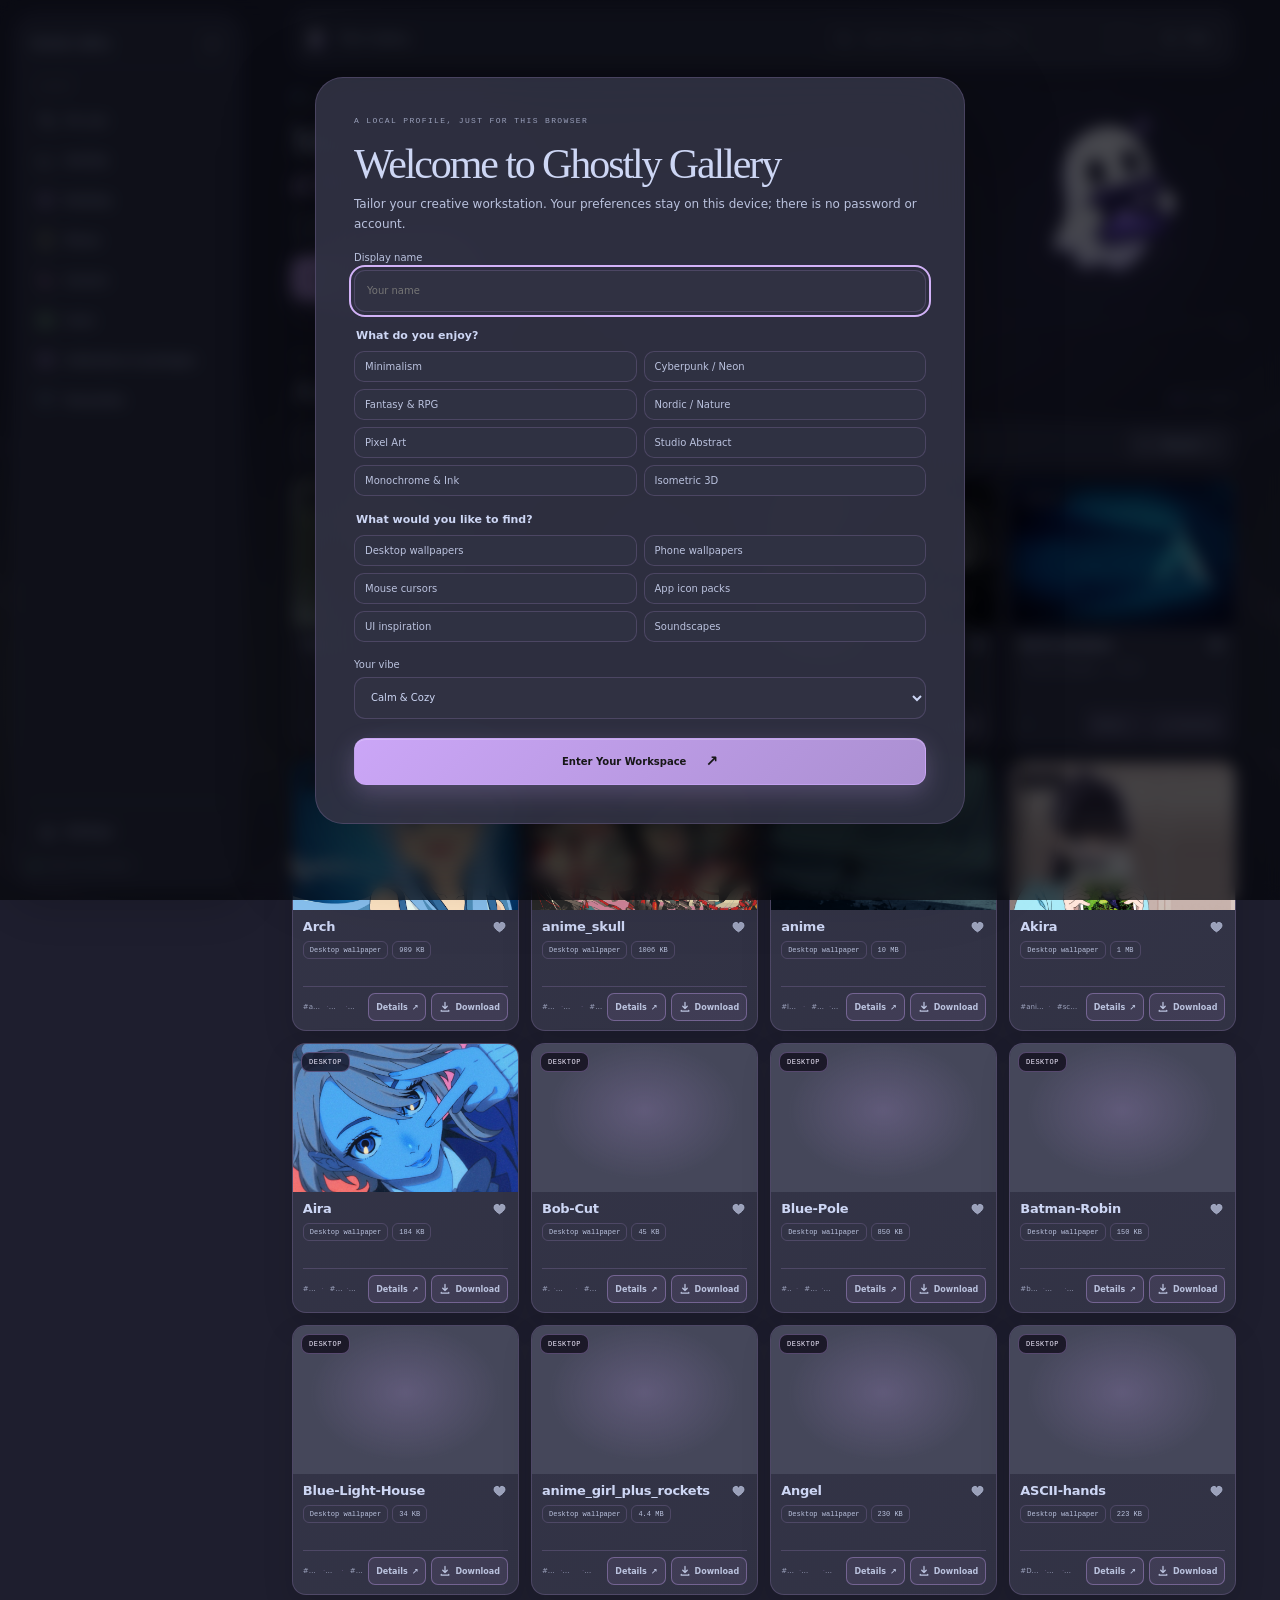
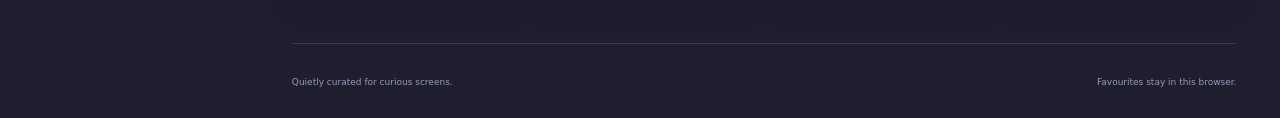
<file: index.html>
<!doctype html>
<html lang="en" data-theme="dark">
<head>
  <meta charset="utf-8">
  <meta name="viewport" content="width=device-width, initial-scale=1">
  <meta name="theme-color" content="#08060f">
  <meta name="description" content="A haunted little library of wallpapers, phone backgrounds, cursors, and icons.">
  <meta property="og:title" content="Ghostly Gallery">
  <meta property="og:description" content="A haunted little library of wallpapers, phone backgrounds, cursors, and icons.">
  <meta property="og:type" content="website">
  <title>Ghostly Gallery — A little digital haunting</title>
  <link rel="icon" href="assets/brand/ghostly-favicon.png" type="image/png" sizes="96x96">
  <link rel="apple-touch-icon" href="assets/brand/ghostly-favicon.png">
  <link rel="stylesheet" href="style.css?v=gg2-redesign-13">
  <script>
    !function(t,e){var o,n,p,r;e.__SV||(window.posthog=e,e._i=[],e.init=function(i,s,a){function g(t,e){var o=e.split(".");2==o.length&&(t=t[o[0]],e=o[1]),t[e]=function(){t.push([e].concat(Array.prototype.slice.call(arguments,0)))}}(p=t.createElement("script")).type="text/javascript",p.crossOrigin="anonymous",p.async=!0,p.onerror=function(){window.__ghostlyPostHogFailed=true},p.src=s.api_host.replace(".i.posthog.com","-assets.i.posthog.com")+"/static/array.js",(r=t.getElementsByTagName("script")[0]).parentNode.insertBefore(p,r);var u=e;for(void 0!==a?u=e[a]=[]:a="posthog",u.people=u.people||[],Object.defineProperty(u,"toString",{configurable:!0,enumerable:!0,writable:!0,value:function(t){var e="posthog";return"posthog"!==a&&(e+="."+a),t||(e+=" (stub)"),e}}),Object.defineProperty(u.people,"toString",{configurable:!0,enumerable:!0,writable:!0,value:function(){return u.toString(1)+".people (stub)"}}),o="init capture register register_once register_for_session unregister unregister_for_session getFeatureFlag getFeatureFlagResult isFeatureEnabled reloadFeatureFlags updateEarlyAccessFeatureEnrollment getEarlyAccessFeatures on onFeatureFlags onSessionId getSurveys getActiveMatchingSurveys renderSurvey canRenderSurvey getNextSurveyStep identify setPersonProperties group resetGroups setPersonPropertiesForFlags resetPersonPropertiesForFlags setGroupPropertiesForFlags resetGroupPropertiesForFlags set_config reset get_distinct_id getGroups get_session_id get_session_replay_url alias set_config startSessionRecording stopSessionRecording sessionRecordingStarted captureException loadToolbar get_property getSessionProperty createPersonProfile opt_in_capturing opt_out_capturing has_opted_in_capturing has_opted_out_capturing clear_opt_in_out_capturing debug".split(" "),n=0;n<o.length;n++)g(u,o[n]);e._i.push([i,s,a])},e.__SV=1)}(document,window.posthog||[]);
      posthog.init("phc_uzHxsjwQzrovDkHkyD7uCb4mmUzzyTuLqn2kMNyNkoA6",{api_host:"https://us.i.posthog.com",defaults:"2026-08-30",autocapture:false,capture_pageview:false,capture_pageleave:false,capture_performance:false,capture_exceptions:false,disable_session_recording:true,respect_dnt:true});
  </script>
  <script type="module" src="script.js?v=gg2-analytics-2"></script>
</head>
<body>
  <a class="skip-link" href="#main">Skip to gallery</a>
  <div class="page-atmosphere" aria-hidden="true"><span></span><span></span><span></span></div>
  <button class="sidebar-scrim" id="sidebar-scrim" type="button" aria-label="Close navigation" hidden></button>

  <div class="app-shell" id="app-shell">
    <aside class="sidebar" id="sidebar" aria-label="Main navigation" aria-hidden="false">
      <div class="sidebar-brand"><a href="./" aria-label="Ghostly Gallery home"><span>Ghostly Gallery</span></a><button class="sidebar-collapse" id="sidebar-collapse-button" type="button" aria-label="Collapse sidebar" aria-expanded="true" aria-controls="sidebar"><svg viewBox="0 0 24 24" aria-hidden="true"><path d="m14 5-7 7 7 7M20 5l-7 7 7 7"/></svg></button></div>
      <p class="sidebar-section-label">LIBRARY</p>
      <nav class="sidebar-nav" aria-label="Gallery">
        <button class="nav-item" type="button" data-view="recommended" data-label="For you" aria-label="For you"><svg class="nav-icon" viewBox="0 0 24 24" aria-hidden="true"><path d="m12 2 1.5 6.5L20 10l-6.5 1.5L12 18l-1.5-6.5L4 10l6.5-1.5L12 2Z"/><path d="m19 15 .7 2.3L22 18l-2.3.7L19 21l-.7-2.3L16 18l2.3-.7L19 15Z"/></svg><span class="nav-label">For you</span></button>
        <button class="nav-item" type="button" data-view="dashboard" data-label="Activity" aria-label="Activity"><svg class="nav-icon" viewBox="0 0 24 24" aria-hidden="true"><path d="M4 19V5m0 14h17"/><path d="m7 15 4-4 3 2 5-6"/></svg><span class="nav-label">Activity</span></button>
        <button class="nav-item" type="button" data-view="wallpapers" data-label="Desktop" aria-label="Desktop wallpapers" style="--nav-accent:var(--wall)"><svg class="nav-icon" viewBox="0 0 24 24" aria-hidden="true"><rect x="3.5" y="4" width="17" height="12" rx="2"/><path d="M8 20h8M12 16v4M7.5 12l3-3 2.2 2.2 1.5-1.5 2.3 2.3"/></svg><span class="nav-label">Desktop</span></button>
        <button class="nav-item" type="button" data-view="phone-wallpapers" data-label="Phone" aria-label="Phone wallpapers" style="--nav-accent:var(--phone)"><svg class="nav-icon" viewBox="0 0 24 24" aria-hidden="true"><rect x="6.5" y="2.5" width="11" height="19" rx="2.4"/><path d="M10 5h4M11 18.5h2"/></svg><span class="nav-label">Phone</span></button>
        <button class="nav-item" type="button" data-view="cursors" data-label="Cursors" aria-label="Cursor packs" style="--nav-accent:var(--cursor)"><svg class="nav-icon" viewBox="0 0 24 24" aria-hidden="true"><path d="m5 3 13.5 10.5-6 .8-3.4 5.2L5 3Z"/><path d="m13 15 3.2 5"/></svg><span class="nav-label">Cursors</span></button>
        <button class="nav-item" type="button" data-view="icons" data-label="Icons" aria-label="Icon packs" style="--nav-accent:var(--icons)"><svg class="nav-icon" viewBox="0 0 24 24" aria-hidden="true"><rect x="3.5" y="3.5" width="7" height="7" rx="2"/><rect x="13.5" y="3.5" width="7" height="7" rx="2"/><rect x="3.5" y="13.5" width="7" height="7" rx="2"/><rect x="13.5" y="13.5" width="7" height="7" rx="2"/></svg><span class="nav-label">Icons</span></button>
        <button class="nav-item" type="button" data-view="collections" data-label="Collections & packages" aria-label="Collections and packages" style="--nav-accent:var(--accent)"><svg class="nav-icon" viewBox="0 0 24 24" aria-hidden="true"><path d="m3 7 9-4 9 4v10l-9 4-9-4V7Z"/><path d="m3 7 9 4 9-4M12 11v10M7.5 5 16.5 9"/></svg><span class="nav-label">Collections &amp; packages</span></button>
        <button class="nav-item" type="button" data-view="favorites" data-label="Favourites" aria-label="Favourites" style="--nav-accent:var(--favs)"><svg class="nav-icon nav-icon-heart" viewBox="0 0 24 24" aria-hidden="true"><path d="M20.8 8.8c0 5.2-8.8 10.2-8.8 10.2S3.2 14 3.2 8.8A4.7 4.7 0 0 1 12 6.2a4.7 4.7 0 0 1 8.8 2.6Z"/></svg><span class="nav-label">Favourites</span><span class="nav-count" id="favorite-count" hidden>0</span></button>
      </nav>
      <div class="sidebar-spacer"></div>
      <div class="sidebar-divider"></div>
      <button class="nav-item sidebar-settings-trigger" id="settings-open" type="button" aria-haspopup="dialog" aria-controls="settings-dialog" aria-label="Open settings"><svg class="nav-icon" viewBox="0 0 24 24" aria-hidden="true"><circle cx="12" cy="12" r="3"/><path d="m19.4 15 .1.1 1.4 1.1-1.4 2.4-1.7-.7a8 8 0 0 1-1.5.9l-.3 1.8h-2.8l-.3-1.8a8 8 0 0 1-1.5-.9l-1.7.7-1.4-2.4 1.4-1.1a7 7 0 0 1 0-1.8l-1.4-1.1 1.4-2.4 1.7.7a8 8 0 0 1 1.5-.9l.3-1.8h2.8l.3 1.8a8 8 0 0 1 1.5.9l1.7-.7 1.4 2.4-1.4 1.1a7 7 0 0 1 0 1.8Z"/></svg><span class="nav-label">Settings</span></button>
      <p class="sidebar-local-note"><span class="local-pulse" aria-hidden="true"></span><span>Saved in this browser</span></p>
    </aside>
    <div class="main-column">
      <header class="topbar">
        <div class="topbar-leading">
          <button class="topbar-menu-button mobile-menu-button" id="topbar-menu-button" type="button" aria-label="Open navigation" aria-expanded="false" aria-controls="sidebar"><svg viewBox="0 0 24 24" aria-hidden="true"><path d="M4 7h16M4 12h16M4 17h16"/></svg></button>
          <img class="topbar-ghost-icon" src="assets/brand/ghostly-favicon.png" alt="" aria-hidden="true">
          <div class="topbar-page-title" id="breadcrumb-title">The Gallery</div>
        </div>
        <div class="topbar-tools">
          <label class="top-search">
            <svg viewBox="0 0 24 24" aria-hidden="true"><circle cx="10.8" cy="10.8" r="6.8"/><path d="m16 16 4.3 4.3"/></svg>
            <span class="sr-only">Search assets</span><input id="search-input" type="search" placeholder="Search assets, moods, colours..." autocomplete="off">
            <kbd>/</kbd><button class="search-clear" id="search-clear" type="button" aria-label="Clear search" hidden>×</button>
          </label>
          <div class="filter-wrap">
            <button class="tool-button" id="filter-toggle" type="button" aria-expanded="false" aria-controls="filter-panel">
              <svg viewBox="0 0 24 24" aria-hidden="true"><path d="M4 6h16M7 12h10m-7 6h4"/><circle cx="8" cy="6" r="1.5"/><circle cx="15" cy="12" r="1.5"/><circle cx="11" cy="18" r="1.5"/></svg><span>Filter</span><span class="filter-active-dot" id="filter-active-dot" hidden></span>
            </button>
            <div class="filter-popover" id="filter-panel" hidden>
              <div class="popover-heading"><div><span class="eyebrow">REFINE YOUR HAUNT</span><strong>Filters</strong></div><button class="popover-close" id="filter-close" type="button" aria-label="Close filters">×</button></div>
              <p class="filter-empty" id="filter-empty">Filters appear as matching asset details are published.</p>
              <div class="filter-fields" id="filter-fields" hidden>
                <label class="filter-field" id="filter-device-wrap" hidden>Device / type<select id="filter-device"><option value="">Any device</option></select></label>
                <label class="filter-field" id="filter-theme-wrap" hidden>Theme<select id="filter-theme"><option value="">Any theme</option></select></label>
                <label class="filter-field" id="filter-color-wrap" hidden>Color<select id="filter-color"><option value="">Any color</option></select></label>
                <label class="filter-field" id="filter-tag-wrap" hidden>Tag<input id="filter-tag" type="search" placeholder="Search a tag"></label>
              </div>
              <button class="filter-reset" id="filter-reset" type="button">Clear filters</button>
            </div>
          </div>
        </div>
      </header>

      <main id="main">
        <section class="welcome-strip" id="welcome-strip" hidden><div><p class="eyebrow">YOUR GHOSTLY WORKSPACE</p><h2 id="welcome-name"></h2><p id="welcome-note">A little corner for your next favourite.</p></div><button class="button-secondary" id="edit-profile" type="button">Edit preferences</button></section>
        <section class="dashboard-section" id="dashboard" hidden aria-labelledby="dashboard-title">
          <div class="dashboard-heading"><div><p class="eyebrow">YOUR LOCAL WORKSPACE</p><h1 id="dashboard-title">Your dashboard<span>.</span></h1><p>Quick links and activity saved only in this browser.</p></div><button class="button-secondary" id="dashboard-edit-profile" type="button">Edit preferences</button></div>
          <div class="stats-grid"><article class="stat-card"><span>Downloads</span><strong id="stat-downloads">0</strong><small>Started from this browser</small></article><article class="stat-card"><span>Favourites</span><strong id="stat-favorites">0</strong><small>Saved in your library</small></article><article class="stat-card"><span>Published assets</span><strong id="stat-published">0</strong><small>In the public Gallery</small></article><article class="stat-card"><span>Collections & packages</span><strong id="stat-collections">0</strong><small>Published in the Gallery</small></article><article class="stat-card"><span>Most explored</span><strong id="stat-category">—</strong><small>Based on local visits</small></article></div>
          <div class="dashboard-panels">
            <section class="dashboard-panel dashboard-shortcuts" aria-labelledby="shortcut-title"><div><p class="eyebrow">JUMP BACK IN</p><h2 id="shortcut-title">Quick links</h2></div><button class="dashboard-link" type="button" data-action="dashboard-browse"><span class="dashboard-link-icon">✦</span><span><strong>Browse the gallery</strong><small>Explore every published asset</small></span><span aria-hidden="true">↗</span></button><button class="dashboard-link" type="button" data-action="dashboard-favorites"><span class="dashboard-link-icon">♡</span><span><strong>Your favourites</strong><small id="shortcut-favorites">Saved just for you</small></span><span aria-hidden="true">↗</span></button><button class="dashboard-link" type="button" data-action="dashboard-collections"><span class="dashboard-link-icon">▣</span><span><strong>Collections & packages</strong><small>Browse curated sets</small></span><span aria-hidden="true">↗</span></button></section>
            <section class="dashboard-panel dashboard-activity" aria-labelledby="activity-title"><div><p class="eyebrow">YOUR BROWSING</p><h2 id="activity-title">Category activity</h2></div><div class="dashboard-bars" id="dashboard-bars"></div><p class="dashboard-empty-note" id="dashboard-bars-empty" hidden>Choose a category to start building your activity summary.</p></section>
          </div>
          <div class="dashboard-bottom"><div><p class="eyebrow">YOUR INTERESTS</p><div class="profile-tags" id="profile-tags"></div></div><button class="dashboard-reset" id="reset-profile" type="button">Reset browser profile and activity</button></div>
          <section class="dashboard-panel dashboard-saved" aria-labelledby="saved-title"><div class="dashboard-panel-heading"><div><p class="eyebrow">KEPT CLOSE</p><h2 id="saved-title">Recently saved</h2></div><button class="text-link" type="button" data-action="dashboard-favorites">See all favourites <span aria-hidden="true">↗</span></button></div><div class="dashboard-saved-grid" id="dashboard-saved-grid"></div></section>
        </section>
        <section class="hero" id="home" aria-labelledby="hero-title">
          <div class="hero-copy">
            <p class="hero-kicker"><span class="kicker-star">✳</span> A LITTLE DIGITAL HAUNTING</p>
            <h1 id="hero-title">Make room for<br><em>a little haunting.</em></h1>
            <p class="hero-description">A cozy corner for beautiful wallpapers, tiny screens, peculiar pointers, and icons with a hint of the supernatural.</p>
            <div class="hero-actions"><button class="button-primary" type="button" data-action="all-assets">Explore the collection <span aria-hidden="true">↘</span></button><span class="hero-note"><span class="note-dot"></span> Curated for curious screens</span></div>
            <div class="hero-meta"><span>WALLPAPERS</span><i></i><span>CURSORS</span><i></i><span>ICONS</span></div>
          </div>
          <span class="hero-spark" aria-hidden="true">✦</span><div class="hero-ghost" aria-hidden="true"><img class="hero-mascot" src="assets/brand/ghostly-transparent.png" alt=""></div>
        </section>

        <section class="collection-section" id="collection" aria-labelledby="collection-title">
          <div class="collection-heading">
            <div><p class="eyebrow" id="collection-kicker">THE COLLECTION</p><h2 id="collection-title">A strange little library<span>.</span></h2></div>
            <div class="collection-status"><span class="collection-live-dot"></span><span id="result-count" aria-live="polite" aria-atomic="true">Gathering the collection...</span></div>
          </div>
          <div class="collection-controls">
            <div class="active-filters" id="active-filters" aria-live="polite"></div>
            <div class="sort-wrap"><button class="sort-trigger" id="sort-trigger" type="button" aria-haspopup="listbox" aria-expanded="false" aria-controls="sort-menu"><span>Sort:</span><strong id="sort-current">Newest</strong><svg viewBox="0 0 16 16" aria-hidden="true"><path d="m4 6 4 4 4-4"/></svg></button><div class="sort-menu" id="sort-menu" role="listbox" aria-label="Sort assets" hidden></div></div>
          </div>
          <div class="gallery-grid" id="gallery-grid" aria-live="polite" aria-busy="true"></div>
          <div class="empty-state" id="empty-state" hidden>
            <div class="empty-art" aria-hidden="true"><span class="empty-moon"></span><span class="empty-star empty-star-a">✦</span><span class="empty-star empty-star-b">✧</span><span class="empty-ghost"><i></i><i></i><b></b></span></div>
            <p class="eyebrow">THE GALLERY IS RESTING</p><h3>nothing here <span aria-hidden="true">👀</span></h3><p id="empty-description">The shelves are waiting for their first little oddity. Check back soon.</p><button class="empty-reset" id="empty-reset" type="button" hidden>Browse all assets <span aria-hidden="true">↗</span></button>
          </div>
          <div class="error-state" id="error-state" hidden><span class="error-glyph" aria-hidden="true">!</span><h3>The collection went quiet</h3><p id="error-message">We couldn’t read the asset collection.</p><button class="button-secondary" id="retry-button" type="button">Try again</button></div>
          <div class="loading-state" id="loading-state"><span class="loading-moon" aria-hidden="true"></span><span>Gathering the collection...</span></div>
        </section>

        <footer class="site-footer"><span>Quietly curated for curious screens.</span><span>Favourites stay in this browser.</span></footer>
      </main>
    </div>
  </div>

  <dialog class="app-dialog settings-dialog" id="settings-dialog" aria-labelledby="settings-title"><div class="settings-shell"><div class="settings-heading"><div><p class="eyebrow">THIS BROWSER</p><h2 id="settings-title">Settings</h2></div><button class="dialog-close" id="settings-close" type="button" aria-label="Close settings">×</button></div><section class="settings-block appearance-block" aria-labelledby="theme-title"><div class="settings-block-heading"><div><p class="eyebrow">MAKE IT YOURS</p><h3 id="theme-title">Appearance</h3></div><span>60 curated themes</span></div><label class="theme-search"><svg viewBox="0 0 24 24" aria-hidden="true"><circle cx="10.8" cy="10.8" r="6.8"/><path d="m16 16 4.3 4.3"/></svg><span class="sr-only">Search themes</span><input id="theme-search" type="search" placeholder="Search Catppuccin, Nord, One Dark…" autocomplete="off"></label><div class="theme-grid" id="theme-grid" role="listbox" aria-label="Gallery themes"></div></section><section class="settings-block settings-sound"><div><h3>Button sounds</h3><p>Sound effects play only in this browser.</p></div><button class="sound-toggle" id="sound-toggle" type="button" aria-label="Mute button sounds" aria-pressed="true"><span class="sound-icon" aria-hidden="true"></span></button></section><p class="settings-footnote">Your profile, theme, and favourites stay in this browser.</p></div></dialog>
  <dialog class="app-dialog asset-dialog" id="asset-dialog" aria-labelledby="asset-dialog-title"><div class="dialog-shell" id="asset-dialog-content"></div></dialog>
  <dialog class="app-dialog onboarding-dialog" id="onboarding-dialog" aria-labelledby="onboarding-title"><form class="onboarding-form" id="onboarding-form"><p class="eyebrow">A LOCAL PROFILE, JUST FOR THIS BROWSER</p><h1 id="onboarding-title">Welcome to Ghostly Gallery</h1><p class="onboarding-intro">Tailor your creative workstation. Your preferences stay on this device; there is no password or account.</p><label class="onboarding-name">Display name<input id="profile-name" name="username" maxlength="32" autocomplete="nickname" required pattern="[A-Za-z0-9_\\- ]{2,32}" placeholder="Your name"></label><fieldset><legend>What do you enjoy?</legend><div class="choice-grid"><label><input type="checkbox" name="interest" value="minimalism"><span>Minimalism</span></label><label><input type="checkbox" name="interest" value="cyberpunk"><span>Cyberpunk / Neon</span></label><label><input type="checkbox" name="interest" value="fantasy-rpg"><span>Fantasy & RPG</span></label><label><input type="checkbox" name="interest" value="nordic-nature"><span>Nordic / Nature</span></label><label><input type="checkbox" name="interest" value="pixel-art"><span>Pixel Art</span></label><label><input type="checkbox" name="interest" value="studio-abstract"><span>Studio Abstract</span></label><label><input type="checkbox" name="interest" value="monochrome"><span>Monochrome & Ink</span></label><label><input type="checkbox" name="interest" value="isometric-3d"><span>Isometric 3D</span></label></div></fieldset><fieldset><legend>What would you like to find?</legend><div class="choice-grid"><label><input type="checkbox" name="assetType" value="desktop-wallpapers"><span>Desktop wallpapers</span></label><label><input type="checkbox" name="assetType" value="phone-wallpapers"><span>Phone wallpapers</span></label><label><input type="checkbox" name="assetType" value="mouse-cursors"><span>Mouse cursors</span></label><label><input type="checkbox" name="assetType" value="icon-packs"><span>App icon packs</span></label><label><input type="checkbox" name="assetType" value="ui-kits"><span>UI inspiration</span></label><label><input type="checkbox" name="assetType" value="soundscapes"><span>Soundscapes</span></label></div></fieldset><label class="onboarding-name">Your vibe<select name="vibe"><option value="calm">Calm & Cozy</option><option value="cyber">High-Tech Cyber</option><option value="arcane">Arcane RPG</option><option value="editorial">Editorial Modern</option></select></label><p class="form-error" id="profile-error" role="alert" hidden></p><button class="button-primary onboarding-submit" type="submit">Enter Your Workspace <span aria-hidden="true">↗</span></button></form></dialog>
  <div class="toast" id="toast" role="status" aria-live="polite"></div>
</body>
</html>
</file>
<file: style.css>
:root{color-scheme:dark;--bg:#08060f;--surface:#110d1c;--raised:#1b1230;--glass:rgba(21,15,34,.88);--line:rgba(143,112,209,.22);--line-soft:rgba(143,112,209,.13);--text:#f4f1ff;--muted:#a39bb7;--subtle:#706980;--accent:#9b7cff;--accent-bright:#b5a3ff;--cyan:#75e6e8;--pink:#e58cff;--wall:#6d4aff;--phone:#4aaeb0;--cursor:#e58cff;--icons:#9b82e8;--favs:#c878d8;--ease:cubic-bezier(.2,.75,.2,1);font-family:Inter,"Segoe UI",system-ui,sans-serif}
html[data-theme=light]{color-scheme:light;--bg:#f7f5ff;--surface:#efebfa;--raised:#e5dff3;--glass:rgba(247,245,255,.94);--line:rgba(107,81,162,.2);--line-soft:rgba(107,81,162,.13);--text:#30264a;--muted:#675d7f;--subtle:#8b83a0;--accent:#8066d9;--accent-bright:#624bb9;--cyan:#348d91;--pink:#a955b8;--wall:#6d4aff;--phone:#318f92;--cursor:#b05fc1;--icons:#7860c6;--favs:#a94db9}
*{box-sizing:border-box}html{min-width:320px;scroll-behavior:smooth}body{min-width:320px;min-height:100vh;margin:0;overflow-x:hidden;background:var(--bg);color:var(--text);font-size:14px;-webkit-font-smoothing:antialiased;transition:background .25s,color .25s}button,input,select{color:inherit;font:inherit}button{cursor:pointer}button:focus-visible,a:focus-visible,input:focus-visible,select:focus-visible{outline:2px solid var(--accent-bright);outline-offset:3px}a{color:inherit;text-decoration:none}[hidden]{display:none!important}::selection{color:#fff;background:rgba(128,102,217,.45)}.sr-only{position:absolute;width:1px;height:1px;padding:0;margin:-1px;overflow:hidden;clip:rect(0,0,0,0);white-space:nowrap;border:0}.skip-link{position:fixed;top:12px;left:12px;z-index:200;padding:11px 15px;border-radius:10px;transform:translateY(-150%);background:var(--accent);color:#fff;font-weight:700}.skip-link:focus{transform:translateY(0)}
.page-atmosphere{position:fixed;inset:0;z-index:-1;overflow:hidden;pointer-events:none;background:radial-gradient(ellipse at 66% 5%,rgba(80,48,139,.2),transparent 37%),radial-gradient(ellipse at 5% 77%,rgba(53,34,87,.14),transparent 33%),var(--bg);transition:background .25s}.page-atmosphere span{position:absolute;width:430px;height:430px;border-radius:50%;filter:blur(110px);opacity:.09;background:#8e67ff}.page-atmosphere span:first-child{top:-350px;right:12%}.page-atmosphere span:nth-child(2){bottom:-380px;left:30%;background:#bd65d2}.page-atmosphere span:nth-child(3){top:46%;right:-400px;background:#7865ef}html[data-theme=light] .page-atmosphere{background:radial-gradient(ellipse at 75% 0%,rgba(166,145,225,.2),transparent 39%),radial-gradient(ellipse at 10% 84%,rgba(201,167,220,.18),transparent 37%),var(--bg)}.sidebar-divider{height:1px;flex:0 0 1px;margin:10px 5px 12px;background:var(--line-soft)}.sidebar-nav{display:flex;flex-direction:column;gap:5px}.nav-item{position:relative;display:flex;width:100%;min-height:45px;flex:0 0 auto;align-items:center;gap:14px;padding:0 13px;overflow:hidden;border:1px solid transparent;border-radius:13px;background:transparent;color:var(--subtle);text-align:left;transition:color .2s,background .2s,border-color .2s,transform .2s}.nav-item:hover{background:color-mix(in srgb,var(--nav-accent,var(--accent)) 10%,transparent);color:var(--text)}.nav-item.is-active{border-color:color-mix(in srgb,var(--nav-accent,var(--accent)) 20%,transparent);background:color-mix(in srgb,var(--nav-accent,var(--accent)) 13%,transparent);color:var(--nav-accent,var(--accent-bright))}.nav-item span:not(.nav-count){min-width:146px;opacity:0;transform:translateX(-5px);transition:opacity .16s,transform .2s var(--ease);white-space:nowrap;font-size:11px;font-weight:550}.nav-icon{width:19px;height:19px;flex:0 0 19px;fill:none;stroke:currentColor;stroke-width:1.55;stroke-linecap:round;stroke-linejoin:round;transition:fill .2s,filter .2s}.nav-item.is-active .nav-icon{fill:color-mix(in srgb,var(--nav-accent,var(--accent)) 17%,transparent);stroke-width:1.9;filter:drop-shadow(0 0 5px color-mix(in srgb,var(--nav-accent,var(--accent)) 42%,transparent))}.nav-icon-heart{fill:none!important}.nav-item.is-active .nav-icon-heart{fill:color-mix(in srgb,var(--nav-accent) 22%,transparent)!important}.nav-count{display:inline-grid;min-width:21px;height:20px;margin-left:auto;place-items:center;border-radius:7px;background:color-mix(in srgb,var(--nav-accent,var(--accent)) 14%,transparent);color:var(--nav-accent,var(--accent));font:9px ui-monospace,monospace;opacity:0}.sidebar-spacer{flex:1;min-height:14px}.local-pulse{width:6px;height:6px;border-radius:50%;background:#82c9a8;box-shadow:0 0 9px rgba(130,201,168,.45)}
.main-column{min-width:0;padding-right:clamp(20px,4.3vw,84px);padding-left:clamp(22px,4.1vw,78px)}.topbar{position:sticky;top:0;z-index:30;display:flex;min-height:78px;align-items:center;justify-content:space-between;gap:24px;border-bottom:1px solid var(--line-soft);background:color-mix(in srgb,var(--bg) 82%,transparent);backdrop-filter:blur(20px)}.topbar-leading,.topbar-brand,.topbar-tools{display:flex;align-items:center}.topbar-leading{min-width:0}.topbar-brand{gap:11px;color:var(--subtle);font-size:11px;white-space:nowrap}.topbar-brand img{width:25px;height:25px;object-fit:contain}.topbar-brand i{padding:0 8px;color:var(--line);font-style:normal}.topbar-brand strong{color:var(--muted);font-weight:550}.topbar-tools{gap:11px}.mobile-menu-button svg{width:18px;height:18px;fill:none;stroke:currentColor;stroke-width:1.7;stroke-linecap:round}.top-search{display:flex;width:clamp(220px,28vw,430px);height:42px;align-items:center;gap:10px;padding:0 10px 0 13px;border:1px solid var(--line-soft);border-radius:12px;background:color-mix(in srgb,var(--surface) 86%,transparent);color:var(--muted)}.top-search:focus-within{border-color:color-mix(in srgb,var(--accent) 55%,transparent);box-shadow:0 0 0 3px color-mix(in srgb,var(--accent) 9%,transparent)}.top-search>svg{width:16px;height:16px;flex:0 0 auto;fill:none;stroke:currentColor;stroke-width:1.55;stroke-linecap:round}.top-search input{width:100%;min-width:0;border:0;outline:0;background:transparent;color:var(--text);font-size:10px}.top-search input::placeholder{color:var(--subtle)}.top-search input:focus-visible{outline:0}.top-search kbd{display:grid;min-width:22px;height:22px;place-items:center;border:1px solid var(--line-soft);border-radius:6px;color:var(--subtle);font:10px ui-monospace,monospace}.search-clear{width:22px;height:22px;padding:0;border:0;border-radius:6px;background:var(--raised);color:var(--muted);font-size:17px}.tool-button,.theme-toggle{position:relative;display:flex;height:40px;align-items:center;justify-content:center;gap:8px;padding:0 12px;border:1px solid var(--line-soft);border-radius:11px;background:var(--surface);color:var(--muted);font-size:10px;transition:color .2s,border-color .2s,background .2s,transform .2s}.tool-button:hover,.theme-toggle:hover{border-color:var(--line);background:var(--raised);color:var(--text);transform:translateY(-1px)}.tool-button svg{width:16px;height:16px;fill:none;stroke:currentColor;stroke-width:1.5;stroke-linecap:round;stroke-linejoin:round}.filter-active-dot{position:absolute;top:7px;right:7px;width:5px;height:5px;border-radius:50%;background:var(--accent)}.theme-toggle{width:40px;padding:0}.theme-icon{width:17px;height:17px;fill:none;stroke:currentColor;stroke-width:1.5;stroke-linecap:round;stroke-linejoin:round}.theme-icon-moon{display:none}.theme-toggle[data-theme=light] .theme-icon-sun{display:none}.theme-toggle[data-theme=light] .theme-icon-moon{display:block}
.filter-wrap{position:relative}.filter-popover{position:absolute;top:calc(100% + 12px);right:0;z-index:55;width:min(330px,calc(100vw - 36px));padding:17px;border:1px solid var(--line);border-radius:18px;background:var(--glass);box-shadow:0 20px 60px rgba(0,0,0,.24);backdrop-filter:blur(24px);animation:pop-in .18s var(--ease)}.popover-heading{display:flex;align-items:center;justify-content:space-between}.popover-heading div{display:flex;flex-direction:column;gap:6px}.eyebrow{margin:0;color:var(--subtle);font:8px ui-monospace,"Cascadia Code",monospace;letter-spacing:.17em;text-transform:uppercase}.popover-heading strong{font:500 19px Georgia,serif}.popover-close{width:28px;height:28px;border:1px solid var(--line-soft);border-radius:9px;background:transparent;color:var(--muted);font-size:19px}.filter-empty{margin:16px 0 3px;color:var(--muted);font-size:10px;line-height:1.7}.filter-fields{display:grid;gap:12px;margin-top:17px}.filter-field{display:grid;gap:7px;color:var(--muted);font-size:10px}.filter-field select,.filter-field input{width:100%;height:37px;padding:0 10px;border:1px solid var(--line-soft);border-radius:9px;background:var(--bg);color:var(--text);font-size:10px}.filter-reset{margin-top:13px;padding:0;border:0;background:none;color:var(--accent-bright);font-size:10px}
#main{max-width:1760px;margin:0 auto}.hero{position:relative;display:grid;min-height:clamp(440px,38vw,575px);grid-template-columns:minmax(0,1.03fr) minmax(340px,.97fr);align-items:center;gap:clamp(24px,4vw,74px);padding:clamp(36px,5vw,74px) 0 clamp(44px,6vw,86px);border-bottom:1px solid var(--line-soft);overflow:hidden}.hero-copy{position:relative;z-index:2;padding:7px 0 5px;animation:rise-in .7s var(--ease) both}.hero-kicker{display:flex;align-items:center;gap:9px;margin:0 0 20px;color:var(--muted);font:9px ui-monospace,monospace;letter-spacing:.15em}.kicker-star{color:var(--pink);font-size:15px}.hero h1{max-width:820px;margin:0;font:500 clamp(43px,5.35vw,82px)/.99 Georgia,"Times New Roman",serif;letter-spacing:-.065em}.hero h1 em{color:var(--accent-bright);font-weight:500}.hero-description{max-width:520px;margin:22px 0 0;color:var(--muted);font-size:clamp(12px,1vw,14px);line-height:1.85}.hero-actions{display:flex;align-items:center;gap:18px;flex-wrap:wrap;margin-top:26px}.button-primary{display:inline-flex;min-height:44px;align-items:center;gap:19px;padding:0 16px;border:1px solid rgba(195,175,255,.25);border-radius:12px;background:linear-gradient(120deg,#6d4aff,#8064d4 68%,#7860b5);color:#fff;box-shadow:0 8px 26px rgba(104,74,206,.25),inset 0 1px rgba(255,255,255,.2);font-size:10px;font-weight:650;transition:transform .2s var(--ease),box-shadow .2s}.button-primary:hover{transform:translateY(-2px);box-shadow:0 13px 30px rgba(104,74,206,.34)}.button-primary span{font-size:15px}.hero-note{display:flex;align-items:center;gap:8px;color:var(--subtle);font-size:9px}.note-dot{width:6px;height:6px;border-radius:50%;background:#89c9a6;box-shadow:0 0 8px rgba(137,201,166,.45)}.hero-meta{display:flex;align-items:center;gap:10px;margin-top:42px;color:var(--subtle);font:8px ui-monospace,monospace;letter-spacing:.14em}.hero-meta i{width:22px;height:1px;background:var(--line)}
.hero-art-frame{position:relative;z-index:1;width:min(100%,590px);justify-self:end;aspect-ratio:1.12/1;overflow:hidden;border:1px solid rgba(175,153,226,.25);border-radius:clamp(24px,3vw,44px);background:#100d18;box-shadow:0 26px 74px rgba(0,0,0,.3),inset 0 1px rgba(255,255,255,.14);animation:rise-in .9s .08s var(--ease) both}.hero-art-image{width:100%;height:100%;object-fit:cover;object-position:50% 51%;transform:scale(1.02);transition:transform .9s var(--ease)}.hero-art-frame:hover .hero-art-image{transform:scale(1.055)}.art-vignette{position:absolute;inset:0;background:linear-gradient(180deg,rgba(6,5,11,.34),transparent 28%,transparent 67%,rgba(6,5,11,.64)),linear-gradient(90deg,rgba(6,5,11,.15),transparent 40%)}.art-stamp{position:absolute;display:flex;align-items:center;gap:8px;color:rgba(248,243,255,.83);font:8px ui-monospace,monospace;letter-spacing:.13em}.art-stamp-top{top:18px;left:20px}.art-stamp-bottom{right:19px;bottom:19px}.stamp-spark{color:#c9b9ff;font-size:13px}.stamp-dot{width:6px;height:6px;border-radius:50%;background:#c9b9ff;box-shadow:0 0 9px #a58bff}
.collection-section{padding:clamp(49px,5.5vw,82px) 0 clamp(55px,6vw,90px)}.collection-heading{display:flex;align-items:end;justify-content:space-between;gap:20px;margin-bottom:23px}.collection-heading .eyebrow{margin-bottom:9px}.collection-heading h2{margin:0;font:500 clamp(28px,3.3vw,46px) Georgia,serif;letter-spacing:-.055em}.collection-heading h2 span{color:var(--accent)}.collection-status{display:flex;align-items:center;gap:8px;padding-bottom:5px;color:var(--subtle);font:9px ui-monospace,monospace}.collection-live-dot{width:6px;height:6px;border-radius:50%;background:#8f76d5;box-shadow:0 0 8px rgba(143,118,213,.42)}.collection-controls{display:flex;min-height:50px;align-items:center;justify-content:space-between;gap:14px;padding:9px 13px;border:1px solid var(--line-soft);border-radius:14px;background:color-mix(in srgb,var(--surface) 85%,transparent)}.active-filters{display:flex;align-items:center;gap:7px;flex-wrap:wrap}.filter-token{display:inline-flex;align-items:center;gap:6px;padding:6px 8px;border:1px solid var(--line-soft);border-radius:8px;background:color-mix(in srgb,var(--accent) 8%,transparent);color:var(--muted);font-size:9px}.filter-token button{padding:0;border:0;background:none;color:var(--accent-bright);font-size:13px}.sort-control{position:relative;display:flex;align-items:center;gap:9px;color:var(--subtle);font-size:9px;white-space:nowrap}.sort-control select{max-width:126px;padding:5px 17px 5px 0;appearance:none;border:0;background:transparent;color:var(--muted);font-size:9px;cursor:pointer}.sort-control svg{position:absolute;right:0;width:12px;height:12px;fill:none;stroke:var(--muted);stroke-width:1.4;pointer-events:none}
.gallery-grid{display:grid;grid-template-columns:repeat(3,minmax(0,1fr));gap:clamp(14px,1.65vw,25px);margin-top:19px}.asset-card{--card-accent:var(--wall);position:relative;min-width:0;overflow:hidden;border:1px solid var(--line-soft);border-radius:19px;background:linear-gradient(150deg,color-mix(in srgb,var(--surface) 98%,var(--card-accent)),var(--surface));box-shadow:0 13px 32px rgba(0,0,0,.11),inset 0 1px rgba(255,255,255,.035);animation:rise-in .45s var(--ease) both;transition:border-color .22s,transform .24s var(--ease),box-shadow .24s}.asset-card:hover{z-index:2;transform:translateY(-2px);border-color:color-mix(in srgb,var(--card-accent) 44%,var(--line));box-shadow:0 20px 44px rgba(0,0,0,.2),0 0 25px color-mix(in srgb,var(--card-accent) 8%,transparent)}.card-preview{position:relative;display:grid;min-height:190px;aspect-ratio:1.56/1;place-items:center;overflow:hidden;background:radial-gradient(ellipse at 50% 45%,color-mix(in srgb,var(--card-accent) 20%,transparent),transparent 60%),var(--raised)}.card-preview.is-portrait{aspect-ratio:.85/1}.card-preview img{position:absolute;inset:0;width:100%;height:100%;object-fit:cover;transition:transform .6s var(--ease)}.asset-card:hover .card-preview img{transform:none}.preview-fallback{display:grid;width:100%;height:100%;min-height:inherit;place-items:center;color:color-mix(in srgb,var(--card-accent) 78%,white);background:radial-gradient(circle,color-mix(in srgb,var(--card-accent) 14%,transparent),transparent 40%),repeating-linear-gradient(135deg,rgba(255,255,255,.018) 0 1px,transparent 1px 13px)}.preview-fallback svg{width:41px;height:41px;fill:none;stroke:currentColor;stroke-width:1.1}.card-category{position:absolute;top:12px;left:12px;z-index:1;padding:7px 9px;border:1px solid color-mix(in srgb,var(--card-accent) 34%,transparent);border-radius:8px;background:rgba(13,9,22,.73);color:#f1ecff;font:8px ui-monospace,monospace;letter-spacing:.07em;text-transform:uppercase;backdrop-filter:blur(9px)}.card-body{padding:15px 16px 14px}.card-title-line{display:flex;align-items:flex-start;justify-content:space-between;gap:9px}.card-title{margin:0;overflow:hidden;color:var(--text);font-size:13px;font-weight:650;letter-spacing:-.02em;text-overflow:ellipsis;white-space:nowrap}.card-favorite{display:grid;width:28px;height:27px;flex:0 0 28px;place-items:center;margin:-5px -4px 0 0;border:1px solid transparent;border-radius:8px;background:transparent;color:var(--subtle);transition:color .2s,background .2s,border-color .2s,transform .2s}.card-favorite:hover{border-color:color-mix(in srgb,var(--card-accent) 28%,transparent);background:color-mix(in srgb,var(--card-accent) 10%,transparent);color:var(--card-accent);transform:scale(1.06)}.card-favorite.is-favorite{color:var(--favs)}.card-favorite svg,.detail-favorite svg{width:15px;height:15px;fill:currentColor;stroke:currentColor;stroke-width:1.4}.card-description{display:-webkit-box;min-height:33px;margin:7px 0 11px;overflow:hidden;color:var(--muted);font-size:10px;line-height:1.65;-webkit-box-orient:vertical;-webkit-line-clamp:2}.card-meta{display:flex;min-height:20px;gap:5px;flex-wrap:wrap}.meta-pill{padding:5px 7px;border:1px solid var(--line-soft);border-radius:6px;color:var(--muted);font:8px ui-monospace,monospace}.card-footer{display:flex;align-items:center;justify-content:space-between;gap:8px;margin-top:13px;padding-top:12px;border-top:1px solid var(--line-soft)}.card-tags{display:flex;min-width:0;gap:6px;overflow:hidden}.card-tag{overflow:hidden;color:var(--subtle);font-size:8px;text-overflow:ellipsis;white-space:nowrap}.card-tag+.card-tag:before{margin-right:6px;color:var(--line);content:"·"}.card-actions{display:flex;flex:0 0 auto;gap:6px}.card-action{display:inline-flex;min-height:32px;align-items:center;justify-content:center;gap:6px;padding:0 9px;border:1px solid color-mix(in srgb,var(--card-accent) 24%,var(--line-soft));border-radius:8px;background:color-mix(in srgb,var(--card-accent) 9%,transparent);color:var(--muted);font-size:8px;font-weight:650;transition:color .2s,border-color .2s,background .2s,transform .2s}.card-action:hover{transform:translateY(-1px);border-color:color-mix(in srgb,var(--card-accent) 55%,transparent);background:color-mix(in srgb,var(--card-accent) 18%,transparent);color:color-mix(in srgb,var(--card-accent) 70%,white)}.card-action svg{width:13px;height:13px;fill:none;stroke:currentColor;stroke-width:1.7;stroke-linecap:round;stroke-linejoin:round}.card-download.is-disabled{border-color:var(--line-soft);background:rgba(130,120,150,.04);color:var(--subtle);cursor:not-allowed}.card-download.is-disabled:hover{transform:none}
.empty-state,.error-state,.loading-state{min-height:clamp(340px,33vw,500px)}.empty-state{position:relative;display:flex;flex-direction:column;align-items:center;justify-content:center;margin-top:18px;overflow:hidden;border:1px solid var(--line-soft);border-radius:30px;background:radial-gradient(ellipse at 50% 40%,rgba(93,61,161,.13),transparent 42%),linear-gradient(135deg,color-mix(in srgb,var(--surface) 88%,transparent),color-mix(in srgb,var(--raised) 40%,transparent));text-align:center}.empty-state:before{position:absolute;top:-55px;left:50%;width:440px;height:250px;border:1px solid rgba(162,137,226,.1);border-radius:50%;content:"";transform:translateX(-50%) rotate(-9deg)}.empty-art{position:relative;display:grid;width:132px;height:116px;place-items:center;margin-bottom:16px}.empty-ghost{position:relative;z-index:1;display:block;width:61px;height:70px;border:1px solid rgba(209,197,255,.59);border-radius:47% 47% 25% 25%;background:linear-gradient(145deg,rgba(214,202,255,.26),rgba(104,77,168,.09));box-shadow:inset 0 1px rgba(255,255,255,.35),0 0 34px rgba(149,118,224,.17);transform:translateY(-4px)}.empty-ghost:after{position:absolute;bottom:-2px;left:-1px;width:calc(100% + 2px);height:14px;border:1px solid rgba(209,197,255,.51);border-top:0;border-radius:0 0 50% 50%;content:""}.empty-ghost i{position:absolute;top:28px;left:19px;width:4px;height:6px;border-radius:50%;background:#e5deff;box-shadow:0 0 8px #ba9cff}.empty-ghost i+i{left:37px}.empty-ghost b{position:absolute;top:41px;left:29px;width:5px;height:3px;border-bottom:1px solid #e5deff;border-radius:50%}.empty-moon{position:absolute;top:19px;right:18px;width:23px;height:23px;border-radius:50%;background:#c7b5f3;box-shadow:0 0 18px rgba(199,181,243,.2)}.empty-moon:after{position:absolute;top:-5px;left:8px;width:24px;height:24px;border-radius:50%;content:"";background:var(--surface)}.empty-star{position:absolute;color:#cab9ff}.empty-star-a{top:9px;left:17px;font-size:15px}.empty-star-b{right:17px;bottom:11px;color:#f0a8f7;font-size:22px}.empty-state .eyebrow{position:relative;margin:0 0 9px}.empty-state h3{position:relative;margin:0;color:var(--text);font:500 clamp(31px,4vw,43px) Georgia,serif;letter-spacing:-.06em}.empty-state>p:not(.eyebrow){position:relative;max-width:420px;margin:11px 20px 0;color:var(--muted);font-size:11px;line-height:1.75}.empty-reset{position:relative;margin-top:18px;padding:9px 12px;border:1px solid var(--line);border-radius:9px;background:color-mix(in srgb,var(--accent) 9%,transparent);color:var(--accent-bright);font-size:10px}.empty-reset span{margin-left:8px}.error-state{display:flex;flex-direction:column;align-items:center;justify-content:center;margin-top:18px;border:1px solid rgba(202,145,133,.22);border-radius:30px;background:color-mix(in srgb,var(--surface) 85%,#4f2928);text-align:center}.error-glyph{display:grid;width:38px;height:38px;place-items:center;border:1px solid rgba(223,154,135,.3);border-radius:50%;color:#e0a08e;font:14px ui-monospace,monospace}.error-state h3{margin:14px 0 0;font:500 19px Georgia,serif}.error-state p{max-width:390px;margin:8px 18px 0;color:var(--muted);font-size:10px;line-height:1.7}.button-secondary{margin-top:16px;padding:9px 13px;border:1px solid var(--line);border-radius:9px;background:var(--raised);font-size:10px}.loading-state{display:flex;align-items:center;justify-content:center;gap:11px;margin-top:18px;border:1px solid var(--line-soft);border-radius:30px;color:var(--muted);font:10px ui-monospace,monospace}.loading-moon{width:17px;height:17px;border:1px solid rgba(155,124,255,.26);border-top-color:var(--accent-bright);border-radius:50%;animation:spin 1s linear infinite}
.little-note{display:flex;min-height:97px;align-items:center;gap:17px;padding:14px 20px;border:1px solid var(--line-soft);border-radius:18px;background:color-mix(in srgb,var(--surface) 85%,transparent)}.little-note img{width:51px;height:51px;flex:0 0 51px;object-fit:contain}.little-note .eyebrow{margin-bottom:6px}.little-note div>p:last-child{margin:0;color:var(--muted);font:14px Georgia,serif}.little-note em{color:var(--accent-bright)}.note-signoff{display:flex;align-items:center;gap:8px;margin-left:auto;color:var(--subtle);font:italic 12px Georgia,serif;white-space:nowrap}.note-signoff b{color:var(--pink);font-style:normal}.site-footer{display:flex;min-height:76px;align-items:center;justify-content:space-between;gap:15px;color:var(--subtle);font-size:9px}.site-footer a{color:var(--muted);font:12px Georgia,serif}.site-footer a:hover{color:var(--accent-bright)}
.app-dialog{position:fixed;width:min(520px,calc(100vw - 30px));max-height:min(90vh,820px);padding:0;overflow:auto;border:1px solid var(--line);border-radius:24px;background:var(--glass);color:var(--text);box-shadow:0 30px 100px rgba(0,0,0,.53),0 0 60px rgba(123,91,201,.1);backdrop-filter:blur(26px)}.app-dialog::backdrop{background:rgba(5,4,10,.73);backdrop-filter:blur(7px)}.dialog-shell{position:relative;padding:30px}.dialog-close{position:absolute;top:14px;right:14px;z-index:3;display:grid;width:34px;height:34px;place-items:center;border:1px solid var(--line-soft);border-radius:10px;background:color-mix(in srgb,var(--surface) 80%,transparent);color:var(--muted);font-size:20px}.dialog-close:hover{border-color:var(--line);color:var(--text)}.dialog-close svg{width:16px;height:16px;fill:none;stroke:currentColor;stroke-width:1.7;stroke-linecap:round}.choice-icon{display:grid;width:30px;height:30px;flex:0 0 30px;place-items:center;border:1px solid var(--line-soft);border-radius:9px;color:var(--accent-bright)}.choice-icon svg{width:15px;height:15px;fill:none;stroke:currentColor;stroke-width:1.5;stroke-linecap:round;stroke-linejoin:round}.choice-label{display:flex;flex:1;flex-direction:column;gap:3px}.choice-label strong{font-size:11px;font-weight:600}.choice-label small{color:var(--subtle);font-size:9px}.choice-arrow{color:var(--subtle);font-size:14px}.guest-choice{justify-content:center;min-height:41px;border-color:transparent;background:transparent;color:var(--muted);font-size:10px}.guest-choice:hover{border-color:var(--line-soft);background:transparent;color:var(--text)}.input-row{display:flex;gap:8px}.input-row input{flex:1}.generate-button{display:inline-flex;min-width:103px;align-items:center;justify-content:center;gap:7px;padding:0 9px;border:1px solid var(--line);border-radius:10px;background:color-mix(in srgb,var(--accent) 13%,transparent);color:var(--accent-bright);font-size:9px;font-weight:650}.generate-button:disabled{opacity:.42;cursor:not-allowed}.generate-button svg{width:14px;height:14px;fill:none;stroke:currentColor;stroke-width:1.5;stroke-linecap:round;stroke-linejoin:round}.field-hint,.field-error{margin:6px 0 0;color:var(--subtle);font-size:9px;line-height:1.55}.field-error{color:#e8a4b0}.id-actions{display:flex;gap:7px;margin-top:9px}.small-action{min-height:29px;padding:0 8px;border:1px solid var(--line-soft);border-radius:7px;background:var(--surface);color:var(--muted);font-size:8px}.small-action:hover{border-color:var(--line);color:var(--text)}.settings-option{display:flex;align-items:center;justify-content:space-between;gap:16px;padding:13px 0;border-top:1px solid var(--line-soft)}.settings-option strong{display:block;font-size:10px;font-weight:600}.settings-option small{display:block;margin-top:4px;color:var(--subtle);font-size:9px;line-height:1.5}.theme-segment{display:flex;gap:4px;padding:4px;border:1px solid var(--line-soft);border-radius:10px;background:var(--bg)}.theme-segment button{min-height:28px;padding:0 8px;border:0;border-radius:7px;background:transparent;color:var(--subtle);font-size:9px}.theme-segment button.is-active{background:var(--raised);color:var(--text);box-shadow:0 1px 4px rgba(0,0,0,.12)}.settings-note{margin:14px 0 0;padding:11px;border:1px solid var(--line-soft);border-radius:10px;color:var(--muted);font-size:9px;line-height:1.7}
.asset-dialog{width:min(800px,calc(100vw - 26px))}.asset-dialog .dialog-shell{padding:0}.asset-detail-layout{display:grid;min-height:430px;grid-template-columns:1.1fr .9fr}.asset-detail-preview{position:relative;display:grid;min-height:430px;place-items:center;overflow:hidden;border-radius:24px 0 0 24px;background:radial-gradient(circle,rgba(124,91,195,.2),transparent 55%),var(--bg)}.asset-detail-preview img{width:100%;height:100%;position:absolute;inset:0;object-fit:contain}.asset-detail-info{position:relative;padding:44px 26px 25px}.asset-detail-info .eyebrow{color:var(--accent-bright)}.asset-detail-info h1{margin:11px 0 10px;font:500 28px Georgia,serif;letter-spacing:-.045em}.asset-detail-info>p{color:var(--muted);font-size:10px;line-height:1.75}.detail-meta{display:grid;grid-template-columns:1fr 1fr;gap:8px;margin:18px 0}.detail-meta div{padding:9px;border:1px solid var(--line-soft);border-radius:9px}.detail-meta dt{color:var(--subtle);font:8px ui-monospace,monospace;text-transform:uppercase}.detail-meta dd{margin:5px 0 0;overflow-wrap:anywhere;color:var(--text);font-size:9px}.detail-tags{display:flex;gap:5px;flex-wrap:wrap;margin:12px 0}.detail-download{display:flex;width:100%;min-height:40px;align-items:center;justify-content:center;gap:8px;margin-top:18px;border:1px solid color-mix(in srgb,var(--card-accent) 34%,transparent);border-radius:10px;background:color-mix(in srgb,var(--card-accent) 14%,transparent);color:var(--text);font-size:10px;font-weight:650}.detail-download:hover:not(.is-disabled){border-color:var(--card-accent);color:color-mix(in srgb,var(--card-accent) 66%,white)}.detail-download svg{width:15px;height:15px;fill:none;stroke:currentColor;stroke-width:1.7;stroke-linecap:round;stroke-linejoin:round}.detail-favorite{display:flex;align-items:center;justify-content:center;gap:7px;margin:10px auto 0;padding:7px;border:0;background:transparent;color:var(--muted);font-size:9px}.detail-favorite.is-favorite{color:var(--favs)}
.toast{position:fixed;right:22px;bottom:22px;z-index:100;max-width:min(360px,calc(100vw - 44px));padding:12px 15px;border:1px solid var(--line);border-radius:11px;background:var(--glass);color:var(--text);box-shadow:0 12px 35px rgba(0,0,0,.28);font-size:10px;opacity:0;pointer-events:none;transform:translateY(9px);transition:opacity .2s,transform .2s;backdrop-filter:blur(20px)}.toast.is-visible{opacity:1;transform:translateY(0)}
@keyframes spin{to{transform:rotate(360deg)}}@keyframes rise-in{from{opacity:0;transform:translateY(12px)}to{opacity:1;transform:translateY(0)}}@keyframes pop-in{from{opacity:0;transform:translateY(-5px) scale(.985)}to{opacity:1;transform:translateY(0) scale(1)}}
@media(min-width:1700px){.gallery-grid{grid-template-columns:repeat(4,minmax(0,1fr))}.hero{grid-template-columns:minmax(0,1.08fr) minmax(450px,.92fr)}.card-preview{min-height:230px}}
@media(max-width:1180px){.sidebar{margin-left:12px}.main-column{padding-right:34px;padding-left:42px}.hero{grid-template-columns:minmax(0,1fr) minmax(280px,.84fr);gap:27px}.hero h1{font-size:clamp(41px,5.35vw,64px)}.gallery-grid{grid-template-columns:repeat(2,minmax(0,1fr))}}
@media(max-width:820px){.app-shell{display:block}.nav-item{min-height:47px}.sidebar .nav-item span:not(.nav-count){min-width:0}.main-column{padding:0 clamp(19px,4vw,38px)}.topbar{min-height:68px}.mobile-menu-button{display:grid}.hero{min-height:405px;grid-template-columns:1.05fr .95fr;gap:18px}.hero h1{font-size:clamp(38px,6vw,56px)}.hero-art-frame{width:100%}.hero-meta{margin-top:30px}.asset-detail-layout{grid-template-columns:1fr .9fr}.asset-detail-preview{min-height:360px}}
@media(max-width:600px){.main-column{padding-inline:17px}.topbar{gap:10px}.topbar-brand{gap:7px;font-size:10px}.topbar-brand img{width:23px;height:23px}.topbar-brand i{padding-inline:5px}.topbar-tools{gap:6px}.top-search{width:min(43vw,215px);height:38px;gap:7px;padding:0 7px 0 9px}.top-search input{font-size:9px}.top-search input::placeholder{color:transparent}.top-search kbd{display:none}.tool-button{width:37px;height:37px;padding:0}.tool-button span:not(.filter-active-dot){display:none}.theme-toggle{width:37px;height:37px}.hero{min-height:0;grid-template-columns:1fr;gap:25px;padding:47px 0 30px}.hero-copy{max-width:540px}.hero h1{font-size:clamp(41px,11vw,57px)}.hero-description{max-width:450px;margin-top:15px;font-size:11px}.hero-actions{gap:12px;margin-top:19px}.hero-meta{margin-top:24px}.hero-art-frame{width:min(100%,440px);justify-self:center;aspect-ratio:1.5/1;border-radius:19px}.hero-art-image{object-position:center 49%}.art-stamp{font-size:7px}.collection-section{padding:46px 0 51px}.collection-heading{align-items:end;margin-bottom:16px}.collection-heading h2{font-size:28px}.collection-status{max-width:95px;gap:6px;font-size:8px;text-align:right}.collection-controls{min-height:44px;padding:7px 9px}.gallery-grid{grid-template-columns:1fr;gap:13px;margin-top:13px}.card-preview{min-height:220px;aspect-ratio:1.45/1}.card-preview.is-portrait{min-height:285px;aspect-ratio:.95/1}.card-body{padding:14px}.asset-card{border-radius:16px}.empty-state,.error-state,.loading-state{min-height:330px}.empty-state{border-radius:21px}.little-note{align-items:flex-start;gap:10px;padding:13px}.little-note img{width:43px;height:43px;flex-basis:43px}.little-note div>p:last-child{max-width:280px;font-size:12px}.note-signoff{display:none}.site-footer{min-height:67px;flex-wrap:wrap;font-size:8px}.site-footer span:nth-child(2){display:none}.site-footer span:last-child{margin-left:auto;text-align:right}.dialog-shell{padding:23px 19px}.asset-dialog .dialog-shell{padding:0}.asset-detail-layout{display:block}.asset-detail-preview{min-height:230px;max-height:32vh;border-radius:24px 24px 0 0}.asset-detail-info{padding:21px 19px 20px}.asset-detail-info h1{font-size:24px}}
@media(max-width:370px){.topbar-brand span{display:none}.topbar-brand img{width:26px;height:26px}.top-search{width:min(49vw,185px)}.hero h1{font-size:39px}.hero-meta{gap:7px;font-size:7px}.hero-meta i{width:14px}.collection-heading h2{font-size:25px}.collection-status{max-width:79px}.card-actions{gap:4px}.card-action{padding-inline:7px}}
@media(prefers-reduced-motion:reduce){*,*::before,*::after{scroll-behavior:auto!important;animation-duration:.01ms!important;animation-iteration-count:1!important;transition-duration:.01ms!important}}
@supports not ((backdrop-filter:blur(2px)) or (-webkit-backdrop-filter:blur(2px))){.sidebar,.topbar,.filter-popover{background:var(--surface)}}

/* Ghostly gallery refinements: a generous library, quiet chrome, and soft edge art. */
.page-atmosphere::after{position:absolute;inset:0;z-index:0;content:"";background:url("assets/brand/ghostly-edge-pattern.png") center center/100% 100% no-repeat;opacity:.31;mix-blend-mode:screen;pointer-events:none}
.page-atmosphere::before{position:absolute;inset:0 0 auto;z-index:1;height:min(40vh,430px);content:"";background:linear-gradient(180deg,var(--bg) 0%,color-mix(in srgb,var(--bg) 76%,transparent) 43%,transparent 100%);pointer-events:none}
html[data-theme=light] .page-atmosphere::after{opacity:.11;mix-blend-mode:multiply}
.sidebar{overflow:visible}
.nav-item{width:calc(100% - 8px);margin-inline:4px;overflow:visible;padding-inline:12px;border-radius:14px}
.nav-item span:not(.nav-count){width:0;min-width:0;overflow:hidden}
.nav-count{width:0;min-width:0;margin-left:0;overflow:hidden}
.topbar{min-height:61px;gap:15px}
.top-search{height:37px}
.tool-button,.theme-toggle{height:36px}
.theme-toggle{width:36px}
.hero{display:block;min-height:clamp(270px,27vw,360px);padding:clamp(22px,3.2vw,42px) 0 26px;overflow:visible}
.hero-copy{max-width:68%;padding:0}
.hero-kicker{margin-bottom:13px}
.hero h1{font-size:clamp(42px,4.65vw,70px)}
.hero-description{margin-top:13px;line-height:1.7}
.hero-actions{margin-top:16px}
.hero-meta{margin-top:20px}
.hero-ghost{position:absolute;top:50%;right:clamp(0px,2.5vw,35px);z-index:1;width:clamp(220px,30vw,385px);aspect-ratio:1;transform:translateY(-50%);filter:drop-shadow(0 13px 36px rgba(110,77,190,.17));pointer-events:none;animation:haunt-float 7s ease-in-out infinite,haunt-glow 5.5s ease-in-out infinite}
.hero-mascot{display:block;width:100%;height:100%;object-fit:contain}
.collection-section{padding:clamp(24px,3vw,43px) 0 clamp(48px,5vw,75px)}
.collection-heading{margin-bottom:18px}
.settings-option.sound-setting{cursor:pointer}
.sound-control{position:relative;display:inline-flex;width:40px;height:23px;flex:0 0 40px}
.sound-checkbox{position:absolute;inset:0;z-index:1;width:40px;height:23px;margin:0;opacity:0;cursor:pointer}
.sound-track{position:absolute;inset:0;border:1px solid var(--line);border-radius:999px;background:var(--raised);transition:background .2s,border-color .2s}
.sound-track::after{position:absolute;top:3px;left:3px;width:15px;height:15px;border-radius:50%;content:"";background:var(--muted);transition:transform .2s var(--ease),background .2s}
.sound-checkbox:checked+.sound-track{border-color:color-mix(in srgb,var(--accent) 45%,var(--line));background:color-mix(in srgb,var(--accent) 28%,var(--raised))}
.sound-checkbox:checked+.sound-track::after{transform:translateX(17px);background:var(--accent-bright)}
.sound-checkbox:focus-visible+.sound-track{outline:2px solid var(--accent-bright);outline-offset:3px}
@media(max-height:640px){.guest-choice{min-height:35px}}
@media(min-width:1700px){.hero{min-height:360px}}
@media(max-width:1180px){.hero{min-height:320px}.hero-copy{max-width:70%}.hero-mascot{width:clamp(210px,31vw,330px);right:0}}
@media(max-width:820px){.sidebar-nav{overflow:visible}.sidebar .nav-item span:not(.nav-count){width:auto;min-width:0;overflow:visible}.sidebar .nav-count{width:auto;min-width:21px;margin-left:auto}.topbar{min-height:58px}.hero{min-height:300px;padding-top:35px}.hero-copy{max-width:70%}.hero h1{font-size:clamp(38px,6vw,56px)}.hero-mascot{width:min(34vw,265px);right:-5px}.hero-meta{margin-top:23px}.collection-section{padding-top:27px}}
@media(max-width:600px){.topbar{min-height:56px;gap:8px}.topbar-tools{gap:5px}.top-search{height:35px}.tool-button,.theme-toggle{height:35px}.theme-toggle{width:35px}.hero{min-height:0;padding:34px 0 24px}.hero-copy{max-width:100%}.hero-kicker{max-width:calc(100% - 60px);font-size:8px}.hero h1{max-width:100%;font-size:clamp(39px,10.2vw,54px)}.hero-mascot{top:-8px;right:-26px;width:clamp(115px,34vw,155px);transform:none;opacity:.3}.hero-description{max-width:470px;margin-top:14px;font-size:10px}.hero-actions{gap:11px;margin-top:17px}.hero-meta{margin-top:21px}.collection-section{padding:27px 0 49px}.collection-heading{margin-bottom:14px}}
@media(max-width:430px){.topbar-brand span{display:none}.topbar-brand{gap:5px}}
@media(max-width:370px){.hero{padding-top:29px}.hero h1{font-size:37px}.hero-mascot{width:112px;right:-18px}.topbar-tools{gap:4px}.top-search{width:min(47vw,175px)}}
.nav-item{box-sizing:border-box;flex-shrink:0;overflow:visible;outline-offset:3px}
.nav-item.is-active{box-shadow:inset 0 0 0 1px color-mix(in srgb,var(--nav-accent,var(--accent)) 9%,transparent)}
.sidebar{overflow-x:visible;overflow-y:auto;scrollbar-width:none}
.sidebar::-webkit-scrollbar{display:none}

/* Small atmospheric motion and tactile button feedback. */
.kicker-star,.stamp-spark{display:inline-block;animation:spark-flicker 2.8s ease-in-out infinite;transform-origin:center}
.button-primary:active:not(:disabled),.button-secondary:active:not(:disabled),.tool-button:active:not(:disabled),.mobile-menu-button:active:not(:disabled),.sidebar .nav-item:active:not(:disabled),.card-action:active:not(:disabled),.card-favorite:active:not(:disabled),.empty-reset:active:not(:disabled),.converter-reset:active:not(:disabled),.detail-download:active{transform:translateY(1px) scale(.985)}
.button-secondary,.empty-reset,.converter-reset,.popover-close{transition:transform .18s var(--ease),border-color .18s,background .18s,color .18s,filter .18s}
.button-secondary:hover,.empty-reset:hover,.converter-reset:hover,.popover-close:hover{transform:translateY(-1px);filter:brightness(1.06)}
.filter-reset:hover{color:var(--text)}
@keyframes haunt-float{0%,100%{translate:0 0;rotate:-.8deg}50%{translate:0 -9px;rotate:1deg}}
@keyframes haunt-glow{0%,100%{filter:drop-shadow(0 13px 36px rgba(110,77,190,.2))}50%{filter:drop-shadow(0 20px 52px rgba(132,96,226,.4))}}
@keyframes haunt-icon{0%,100%{translate:0 0;filter:drop-shadow(0 2px 5px rgba(143,112,209,.2))}50%{translate:0 -2px;filter:drop-shadow(0 4px 9px rgba(143,112,209,.4))}}
@keyframes spark-flicker{0%,100%{opacity:.5;scale:.9;filter:drop-shadow(0 0 2px rgba(180,145,255,.3))}35%{opacity:1;scale:1.3;filter:drop-shadow(0 0 12px rgba(180,145,255,.95))}43%{opacity:.66;scale:1.02}52%{opacity:1;scale:1.22;filter:drop-shadow(0 0 11px rgba(180,145,255,.9))}58%{opacity:.82;scale:1.08}}
@keyframes hero-spark-drift{0%,100%{translate:0 0;rotate:-12deg;scale:.86;opacity:.48;filter:drop-shadow(0 0 4px rgba(171,132,255,.5))}40%{translate:5px -13px;rotate:18deg;scale:1.38;opacity:1;filter:drop-shadow(0 0 16px rgba(171,132,255,1))}48%{translate:2px -7px;rotate:4deg;scale:1.08;opacity:.72}58%{translate:4px -11px;rotate:16deg;scale:1.28;opacity:1;filter:drop-shadow(0 0 13px rgba(171,132,255,.92))}}
@keyframes button-hover-pulse{from{scale:1;filter:brightness(1)}to{scale:1.025;filter:brightness(1.1) drop-shadow(0 0 7px rgba(164,131,255,.18))}}
@media(prefers-reduced-motion:reduce){.hero-mascot,.hero-spark,.topbar-ghost-icon,.kicker-star,.stamp-spark{animation:none!important}.button-secondary,.empty-reset,.converter-reset,.popover-close{transition:none}}
.hero-spark{position:absolute;top:19%;right:9%;z-index:3;color:#c3a5ff;font-size:21px;line-height:1;text-shadow:0 0 7px rgba(171,132,255,.8),0 0 19px rgba(139,91,255,.58);pointer-events:none;animation:hero-spark-drift 3.2s ease-in-out infinite}

.hero-mascot{animation-duration:5.4s,4s}
@media(max-width:1180px){.hero-spark{right:8%}}
@media(max-width:820px){.hero-spark{top:18%;right:8%;font-size:18px}}
@media(max-width:600px){.hero-spark{top:12px;right:29px;font-size:16px}}
@media(max-width:600px){.hero-mascot{opacity:.52}}
.sort-control select{min-height:32px;max-width:154px;padding:5px 20px 5px 9px;border:1px solid var(--line-soft);border-radius:9px;background:var(--raised);color:var(--text);font-size:10px;outline:none;transition:border-color .18s,box-shadow .18s}
.sort-control select:hover{border-color:var(--line)}
.sort-control select:focus-visible{border-color:var(--accent);box-shadow:0 0 0 3px color-mix(in srgb,var(--accent) 20%,transparent)}
.sort-control select option{background:var(--surface-solid);color:var(--text)}
.sort-control select option:disabled{color:var(--subtle)}
.sort-control svg{right:8px;pointer-events:none}
.converter-section{min-height:calc(100vh - 150px);padding:clamp(30px,5vw,68px) 0 60px}
.converter-heading{max-width:700px;margin:0 auto 27px;text-align:center}
.converter-heading .eyebrow{margin:0 0 10px}
.converter-heading h1{margin:0;font:500 clamp(40px,6vw,64px) Georgia,serif;letter-spacing:-.055em}
.converter-heading h1 span{color:var(--accent)}
.converter-heading>p:last-child{margin:12px 0 0;color:var(--muted);font-size:12px;line-height:1.7}
.converter-panel{max-width:940px;margin:0 auto;padding:clamp(15px,3vw,26px);border:1px solid var(--line-soft);border-radius:22px;background:color-mix(in srgb,var(--surface) 90%,transparent);box-shadow:0 18px 55px rgba(0,0,0,.13)}
.converter-drop{display:flex;min-height:200px;flex-direction:column;align-items:center;justify-content:center;gap:10px;padding:22px;border:1px dashed color-mix(in srgb,var(--accent) 42%,var(--line));border-radius:16px;background:color-mix(in srgb,var(--accent) 5%,transparent);text-align:center;cursor:pointer;transition:background .2s,border-color .2s,transform .2s}
.converter-drop:hover,.converter-drop.is-dragging{transform:translateY(-1px);border-color:var(--accent-bright);background:color-mix(in srgb,var(--accent) 10%,transparent)}
.converter-upload-icon{display:grid;width:42px;height:42px;place-items:center;border:1px solid color-mix(in srgb,var(--accent) 32%,var(--line));border-radius:13px;background:color-mix(in srgb,var(--accent) 10%,transparent);color:var(--accent-bright);font-size:23px}
.converter-drop strong{color:var(--text);font-size:13px}
.converter-drop>span:last-of-type{color:var(--subtle);font-size:10px}
.converter-drop input{position:absolute;width:1px;height:1px;overflow:hidden;clip:rect(0 0 0 0);white-space:nowrap;clip-path:inset(50%)}
.converter-drop:focus-within{outline:2px solid var(--accent-bright);outline-offset:3px}
.converter-workspace{display:grid;grid-template-columns:minmax(0,1.1fr) minmax(240px,.9fr);gap:clamp(18px,3vw,30px);margin-top:20px;padding-top:20px;border-top:1px solid var(--line-soft)}
.converter-preview{position:relative;display:grid;min-height:250px;place-items:center;overflow:hidden;border:1px solid var(--line-soft);border-radius:15px;background-color:var(--raised);background-image:linear-gradient(45deg,color-mix(in srgb,var(--muted) 11%,transparent) 25%,transparent 25%),linear-gradient(-45deg,color-mix(in srgb,var(--muted) 11%,transparent) 25%,transparent 25%),linear-gradient(45deg,transparent 75%,color-mix(in srgb,var(--muted) 11%,transparent) 75%),linear-gradient(-45deg,transparent 75%,color-mix(in srgb,var(--muted) 11%,transparent) 75%);background-size:18px 18px;background-position:0 0,0 9px,9px -9px,-9px 0}
.converter-preview img{max-width:100%;max-height:390px;object-fit:contain;filter:drop-shadow(0 12px 24px rgba(0,0,0,.15))}
.converter-preview>span{position:absolute;right:10px;bottom:10px;padding:6px 8px;border:1px solid var(--line-soft);border-radius:8px;background:var(--glass);color:var(--muted);font:9px ui-monospace,monospace;backdrop-filter:blur(10px)}
.converter-options{display:flex;flex-direction:column;gap:14px}
.converter-options .eyebrow{margin:0 0 6px}
.converter-filename{display:block;overflow-wrap:anywhere;color:var(--text);font-size:12px}
.converter-message{min-height:32px;margin:8px 0 0;color:var(--muted);font-size:10px;line-height:1.6}
.converter-message.is-error{color:#d96a7e}
.converter-field{display:grid;gap:7px;color:var(--muted);font-size:10px}
.converter-field select,.converter-field input[type=color]{width:100%;min-height:39px;padding:0 11px;border:1px solid var(--line-soft);border-radius:9px;background:var(--raised);color:var(--text);font:11px inherit}
.converter-field select:focus-visible,.converter-field input:focus-visible{outline:2px solid var(--accent-bright);outline-offset:2px}
.converter-field input[type=color]{height:39px;padding:4px;cursor:pointer}
.converter-field small{color:var(--subtle);font-size:9px;line-height:1.5}
.converter-action,.converter-download{min-height:42px;justify-content:center;margin-top:auto;text-decoration:none}
.converter-action:disabled{opacity:.48;cursor:not-allowed;transform:none}
.converter-download{display:flex;align-items:center;text-align:center}
.converter-reset{align-self:center;padding:5px;border:0;background:none;color:var(--subtle);font-size:9px;text-decoration:underline;text-underline-offset:3px;cursor:pointer}
.converter-footnote{max-width:800px;margin:16px auto;color:var(--subtle);font-size:9px;line-height:1.7;text-align:center}
.site-footer{border-top:1px solid var(--line-soft)}
@media(max-width:820px){.converter-section{padding-top:35px}.converter-workspace{grid-template-columns:1fr}.converter-preview{min-height:220px}.converter-options{min-height:unset}}
@media(max-width:600px){.converter-heading{text-align:left}.converter-panel{padding:12px;border-radius:17px}.converter-drop{min-height:166px}.converter-workspace{gap:16px}.converter-preview{min-height:195px}.sort-control{gap:6px}.sort-control select{max-width:138px}}

:root{--surface-solid:#110d1c}
html[data-theme=light]{--subtle:#716a83;--muted:#5e5472;--surface-solid:#efebfa}
.converter-footnote{font-size:10px}
.sound-toggle[aria-pressed=true]{color:var(--accent-bright)}


/* GG2 profile workspace and restrained motion. */
:root{--radius-xs:6px;--radius-sm:10px;--radius-md:16px;--radius-lg:24px;--radius-xl:32px;--radius-full:9999px;--ease-spring:cubic-bezier(.175,.885,.32,1.275);--duration-fast:150ms;--duration-normal:260ms;--duration-slow:450ms}
.welcome-strip{display:flex;align-items:center;justify-content:space-between;gap:18px;margin:20px 0 0;padding:18px 20px;border:1px solid var(--line-soft);border-radius:var(--radius-lg);background:color-mix(in srgb,var(--surface) 88%,transparent);box-shadow:0 12px 30px rgba(0,0,0,.08);backdrop-filter:blur(16px)}.welcome-strip h2{margin:6px 0 4px;font:500 clamp(22px,3vw,32px) Georgia,serif;letter-spacing:-.04em}.welcome-strip p:last-child{margin:0;color:var(--muted);font-size:11px}
.dashboard-section{min-height:calc(100vh - 140px);padding:clamp(30px,5vw,68px) 0}.stats-grid{display:grid;grid-template-columns:repeat(5,minmax(0,1fr));gap:14px;margin:25px 0}.stat-card{display:flex;min-height:146px;flex-direction:column;align-items:flex-start;justify-content:center;gap:9px;padding:18px;border:1px solid var(--line-soft);border-radius:var(--radius-lg);background:color-mix(in srgb,var(--surface) 92%,transparent);box-shadow:0 10px 28px rgba(0,0,0,.08)}.stat-card span{color:var(--muted);font-size:11px}.stat-card strong{color:var(--accent-bright);font:500 clamp(27px,3vw,38px) Georgia,serif}.stat-card small{color:var(--subtle);font-size:9px}.dashboard-bottom{display:flex;justify-content:space-between;align-items:end;gap:20px;padding:18px 0;border-top:1px solid var(--line-soft)}.profile-tags{display:flex;gap:7px;flex-wrap:wrap;margin-top:11px}.profile-tags .meta-pill{text-transform:capitalize}
.onboarding-dialog{width:min(650px,calc(100vw - 28px));max-width:none;max-height:min(92vh,900px);padding:0;border:1px solid var(--line);border-radius:28px;background:var(--glass);color:var(--text);box-shadow:0 30px 90px rgba(0,0,0,.38);backdrop-filter:blur(28px)}.onboarding-dialog::backdrop{background:rgba(4,5,10,.72);backdrop-filter:blur(8px)}.onboarding-form{display:grid;gap:17px;padding:clamp(21px,5vw,38px);overflow:auto}.onboarding-form h1{margin:0;font:500 clamp(29px,5vw,42px)/1.05 Georgia,serif;letter-spacing:-.05em}.onboarding-intro{margin:-8px 0 0;color:var(--muted);font-size:12px;line-height:1.65}.onboarding-name{display:grid;gap:7px;color:var(--muted);font-size:10px}.onboarding-name input,.onboarding-name select{width:100%;height:42px;padding:0 12px;border:1px solid var(--line);border-radius:11px;background:var(--bg);color:var(--text)}.onboarding-form fieldset{min-width:0;margin:0;padding:0;border:0}.onboarding-form legend{margin-bottom:9px;color:var(--text);font-size:11px;font-weight:650}.choice-grid{display:grid;grid-template-columns:repeat(2,minmax(0,1fr));gap:7px}.choice-grid label{position:relative;cursor:pointer}.choice-grid input{position:absolute;opacity:0}.choice-grid span{display:block;padding:9px 10px;border:1px solid var(--line-soft);border-radius:10px;background:color-mix(in srgb,var(--surface) 80%,transparent);color:var(--muted);font-size:10px;transition:all var(--duration-fast)}.choice-grid input:checked+span{border-color:color-mix(in srgb,var(--accent) 60%,var(--line));background:color-mix(in srgb,var(--accent) 14%,var(--surface));color:var(--text)}.choice-grid input:focus-visible+span{outline:2px solid var(--accent-bright);outline-offset:2px}.onboarding-submit{justify-content:center;min-height:47px;margin-top:2px}.form-error{margin:0;color:#ef8794;font-size:11px}.app-dialog[open]{animation:modal-enter .28s cubic-bezier(.16,1,.3,1) both}@keyframes modal-enter{from{opacity:0;transform:scale(.95)}to{opacity:1;transform:scale(1)}}
.card-favorite.is-favorite{animation:heart-pop .38s var(--ease-spring)}@keyframes heart-pop{50%{transform:scale(1.24)}}.card-download.is-downloading{animation:download-flash .52s ease}@keyframes download-flash{50%{color:var(--accent-bright);transform:scale(1.06)}}.asset-card{transition:border-color .22s,transform .28s cubic-bezier(.16,1,.3,1),box-shadow .28s cubic-bezier(.16,1,.3,1)}
@media(max-width:820px){.stats-grid{grid-template-columns:repeat(2,minmax(0,1fr))}.welcome-strip{align-items:flex-start;flex-direction:column}.dashboard-bottom{align-items:flex-start;flex-direction:column}}
@media(max-width:470px){.stats-grid{gap:9px}.stat-card{min-height:120px;padding:13px}.choice-grid{grid-template-columns:1fr}.onboarding-form{gap:14px}}
@media(prefers-reduced-motion:reduce){.app-dialog[open],.card-favorite.is-favorite,.card-download.is-downloading{animation:none!important}}

/* Compact, theme-token driven GG2 shell and local collection workflows. */
.app-shell{display:block;min-height:100vh}
.sidebar{position:fixed;top:14px;bottom:14px;left:14px;z-index:60;display:flex;width:228px;height:auto;min-height:0;flex-direction:column;gap:10px;margin:0;padding:13px 11px;overflow-x:hidden;overflow-y:auto;border:1px solid var(--line);border-radius:23px;background:color-mix(in srgb,var(--glass) 96%,var(--surface));box-shadow:0 18px 44px rgba(0,0,0,.18);backdrop-filter:blur(24px);transform:none;opacity:1;visibility:visible;pointer-events:auto;transition:width .2s ease,transform .2s ease,opacity .2s ease}
.sidebar-brand{display:flex;min-height:40px;align-items:center;justify-content:space-between;gap:8px;padding:0 4px 8px;border-bottom:1px solid var(--line-soft)}
.sidebar-brand>a{display:flex;min-width:0;align-items:center;gap:9px;color:var(--text);font:600 12px Georgia,serif;white-space:nowrap}
.sidebar-brand img{width:27px;height:27px;object-fit:contain}
.sidebar-collapse{display:none}
.topbar-menu-button{display:grid;width:33px;height:33px;flex:0 0 33px;place-items:center;border:1px solid var(--line-soft);border-radius:10px;background:color-mix(in srgb,var(--surface) 88%,transparent);color:var(--muted);transition:background .2s,color .2s,border .2s}
.sidebar-collapse:hover,.topbar-menu-button:hover{border-color:var(--line);background:var(--raised);color:var(--text)}
.sidebar-collapse svg,.topbar-menu-button svg{width:17px;height:17px;fill:none;stroke:currentColor;stroke-width:1.7;stroke-linecap:round}
.sidebar-section-label{margin:4px 0 1px 8px;color:var(--subtle);font:8px ui-monospace,monospace;letter-spacing:.14em;text-transform:uppercase}
.sidebar-nav,.sidebar-tools-nav{display:grid;gap:3px}
.sidebar .nav-item{width:100%;min-height:37px;gap:10px;margin:0;padding:0 9px;border-radius:10px;color:var(--muted)}
.sidebar .nav-item .nav-label{width:auto;min-width:0;overflow:hidden;opacity:1;transform:none;color:inherit;font-size:10px;text-overflow:ellipsis;white-space:nowrap}
.sidebar .nav-item.is-active{box-shadow:inset 0 0 0 1px color-mix(in srgb,var(--nav-accent,var(--accent)) 18%,transparent)}
.sidebar .nav-item .ghost-nav-glyph{min-width:19px;opacity:1;transform:none}
.ghost-nav-glyph{display:inline-grid;width:19px;height:19px;flex:0 0 19px;place-items:center;color:var(--nav-accent,var(--accent-bright))}
.ghost-nav-glyph svg{width:19px;height:19px;overflow:visible;fill:none;stroke:currentColor;stroke-width:1.35;stroke-linecap:round;stroke-linejoin:round}
.ghost-nav-glyph .ghost-core{fill:color-mix(in srgb,currentColor 14%,transparent)}
.ghost-nav-glyph .ghost-face{fill:currentColor;stroke:none;stroke-width:0}
.sidebar .nav-item.is-active .ghost-nav-glyph{filter:drop-shadow(0 0 4px color-mix(in srgb,var(--nav-accent,var(--accent)) 40%,transparent))}
.nav-count{width:auto;min-width:19px;height:19px;margin-left:auto;opacity:1}
.sidebar-spacer{flex:1;min-height:14px}
.sidebar-tools-label{margin-top:1px}
.sidebar-divider{margin:1px 4px 0;background:var(--line-soft)}
.sidebar-local-note{display:flex;align-items:center;gap:8px;margin:1px 5px 2px;color:var(--subtle);font-size:8px}
.local-pulse{flex:0 0 6px}
body.sidebar-open{overflow:hidden}
.sidebar .sidebar-settings-trigger{flex:0 0 auto}
.sidebar-settings-trigger .ghost-nav-glyph{color:var(--muted)}
.main-column{min-width:0;margin-left:256px;padding:0 clamp(20px,3.4vw,55px) 0 clamp(20px,2.8vw,42px);transition:margin-left .2s ease}
.topbar{position:sticky;top:9px;z-index:35;min-height:59px;gap:15px;margin:9px 0 0;padding:0 12px;border:1px solid var(--line-soft);border-radius:17px;background:color-mix(in srgb,var(--glass) 93%,var(--bg));box-shadow:0 8px 24px rgba(0,0,0,.08);backdrop-filter:blur(22px)}
.topbar-leading{gap:10px}
.topbar-menu-button{display:grid}
.app-shell.is-dashboard-view .topbar-tools .top-search,.app-shell.is-dashboard-view .topbar-tools .filter-wrap{display:none}
.topbar-ghost-icon{width:24px;height:24px;object-fit:contain}
.topbar-page-title{color:var(--text);font:500 15px Georgia,serif;white-space:nowrap}
.topbar-tools{gap:7px}
.top-search{width:clamp(205px,25vw,360px);height:37px;border-radius:11px}
.tool-button{height:37px;border-radius:10px}
.hero{min-height:190px;grid-template-columns:minmax(0,1fr) minmax(150px,.42fr);gap:16px;padding:20px 0 21px}
.hero h1{font-size:clamp(32px,3.2vw,46px)}
.hero-description{max-width:440px;margin-top:9px;font-size:11px;line-height:1.55}
.hero-actions{margin-top:12px}
.hero-meta{display:none}
.hero-ghost{width:min(100%,185px)}
.hero-mascot{width:min(100%,185px)}
.collection-section{padding:32px 0 48px}
.collection-heading{margin-bottom:14px}
.collection-heading h2{font-size:clamp(25px,2.5vw,36px)}
.collection-controls{min-height:42px;padding:6px 10px;border-radius:11px}
.gallery-grid{grid-template-columns:repeat(3,minmax(0,1fr));gap:12px;margin-top:13px}
.asset-card{border-radius:14px}
.card-preview{min-height:142px;aspect-ratio:1.65/1}
.card-preview.is-portrait{min-height:200px;aspect-ratio:.9/1}
.card-category{top:8px;left:8px;padding:5px 7px;font-size:7px}
.card-body{padding:10px 11px}
.card-title-line{gap:6px}
.card-title{font-size:13px}
.card-favorite{width:27px;height:27px;flex-basis:27px}
.card-meta{min-height:0;gap:4px}
.meta-pill{padding:4px 6px;font-size:7px}
.card-footer{gap:5px;margin-top:8px;padding-top:8px}
.card-tags{gap:4px}
.card-tag{font-size:7px}
.card-actions{gap:4px}
.card-action{min-height:28px;gap:4px;padding:0 7px;border-radius:7px;font-size:8px}
.card-action svg{width:12px;height:12px}
.sort-wrap{position:relative;flex:0 0 auto}
.sort-trigger{display:flex;min-height:29px;align-items:center;gap:5px;padding:0 7px;border:1px solid var(--line-soft);border-radius:8px;background:color-mix(in srgb,var(--raised) 70%,transparent);color:var(--muted);font-size:9px}
.sort-trigger>span{color:var(--subtle)}
.sort-trigger strong{color:var(--text);font-size:9px;font-weight:600}
.sort-trigger svg{width:12px;height:12px;fill:none;stroke:currentColor;stroke-width:1.5;transition:transform .16s}
.sort-trigger[aria-expanded=true] svg{transform:rotate(180deg)}
.sort-menu{position:absolute;top:calc(100% + 7px);right:0;z-index:65;display:grid;width:155px;gap:3px;padding:5px;border:1px solid var(--line);border-radius:11px;background:var(--glass);box-shadow:0 13px 32px rgba(0,0,0,.22);backdrop-filter:blur(18px);animation:pop-in .15s ease both}
.sort-option{min-height:31px;padding:0 9px;border:0;border-radius:7px;background:transparent;color:var(--muted);text-align:left;font-size:9px}
.sort-option:hover,.sort-option:focus-visible{background:color-mix(in srgb,var(--accent) 13%,transparent);color:var(--text)}
.sort-option[aria-selected=true]{background:color-mix(in srgb,var(--accent) 15%,transparent);color:var(--accent-bright)}
.collections-view,.packages-view{min-height:calc(100vh - 100px);padding:36px 0 50px}
.collections-view .converter-heading,.packages-view .converter-heading{max-width:690px;margin-bottom:20px}
.collections-view h1,.packages-view h1{font-size:clamp(34px,4vw,54px)}
.local-empty-panel{display:grid;min-height:240px;justify-items:center;align-content:center;gap:9px;padding:25px;border:1px solid var(--line-soft);border-radius:19px;background:color-mix(in srgb,var(--surface) 82%,transparent);text-align:center}
.ghost-large{display:grid;width:48px;height:48px;place-items:center;color:var(--accent-bright)}
.ghost-large svg{width:48px;height:48px;fill:none;stroke:currentColor;stroke-width:1.1;stroke-linecap:round;stroke-linejoin:round}
.ghost-large .ghost-core{fill:color-mix(in srgb,currentColor 15%,transparent)}
.ghost-large .ghost-face{fill:currentColor;stroke:none}
.local-empty-panel h2{margin:0;font:500 22px Georgia,serif}
.local-empty-panel p{max-width:430px;margin:0 0 6px;color:var(--muted);font-size:11px;line-height:1.6}
.package-import-panel{padding:15px;border:1px solid var(--line-soft);border-radius:16px;background:color-mix(in srgb,var(--surface) 84%,transparent)}
.package-file-picker{display:grid;min-height:156px;justify-items:center;align-content:center;gap:9px;border:1px dashed color-mix(in srgb,var(--accent) 46%,var(--line));border-radius:12px;background:color-mix(in srgb,var(--accent) 5%,transparent);text-align:center;cursor:pointer}
.package-file-picker:hover{background:color-mix(in srgb,var(--accent) 9%,transparent)}
.package-file-picker strong{font-size:12px}
.package-file-picker small{max-width:100%;padding:0 10px;color:var(--muted);font-size:9px}
.package-file-picker input{position:absolute;width:1px;height:1px;opacity:0;pointer-events:none}
.ghost-upload-mark{display:grid;width:36px;height:36px;place-items:center;color:var(--accent-bright)}
.ghost-upload-mark svg{width:36px;height:36px;fill:none;stroke:currentColor;stroke-width:1.3;stroke-linecap:round;stroke-linejoin:round}
.ghost-upload-mark .ghost-core{fill:color-mix(in srgb,currentColor 15%,transparent)}
.ghost-upload-mark .ghost-face{fill:currentColor;stroke:none}
.package-limit-note{margin:11px 0 0;color:var(--subtle);font-size:9px;line-height:1.6}
.package-status{min-height:16px;margin:8px 0 0;color:var(--muted);font-size:10px}
.package-list-heading{display:flex;align-items:baseline;justify-content:space-between;gap:10px;margin:23px 1px 9px}
.package-list-heading h2{margin:0;font:500 19px Georgia,serif}
.package-list-heading>span{color:var(--subtle);font:9px ui-monospace,monospace}
.package-list{display:grid;gap:7px}
.package-empty{display:flex;min-height:96px;align-items:center;justify-content:center;gap:10px;border:1px solid var(--line-soft);border-radius:13px;color:var(--muted);font-size:10px}
.package-empty .ghost-large,.package-empty .ghost-large svg{width:31px;height:31px}
.package-row{display:grid;grid-template-columns:34px minmax(0,1fr) auto;align-items:center;gap:12px;padding:11px;border:1px solid var(--line-soft);border-radius:13px;background:color-mix(in srgb,var(--surface) 80%,transparent)}
.package-row-icon{display:grid;width:32px;height:32px;place-items:center;color:var(--cyan)}
.package-row-icon svg{width:26px;height:26px;fill:none;stroke:currentColor;stroke-width:1.3;stroke-linecap:round;stroke-linejoin:round}
.package-row-icon .ghost-core{fill:color-mix(in srgb,currentColor 15%,transparent)}
.package-row-icon .ghost-face{fill:currentColor;stroke:none}
.package-row-info{display:grid;min-width:0;gap:3px}
.package-row-info strong{overflow:hidden;font-size:10px;text-overflow:ellipsis;white-space:nowrap}
.package-row-info small,.package-local-status{overflow:hidden;color:var(--subtle);font-size:8px;text-overflow:ellipsis;white-space:nowrap}
.package-local-status{color:var(--muted)}
.package-remove{min-height:29px;padding:0 9px;border:1px solid var(--line-soft);border-radius:8px;background:transparent;color:var(--muted);font-size:9px}
.package-remove:hover{border-color:color-mix(in srgb,#ec7889 40%,var(--line));color:#f08d9a}
.settings-dialog{width:min(790px,calc(100vw - 24px));max-width:none;max-height:min(88vh,760px);padding:0;border:1px solid var(--line);border-radius:22px;background:var(--glass);color:var(--text);box-shadow:0 24px 80px rgba(0,0,0,.42);backdrop-filter:blur(24px)}
.settings-dialog::backdrop{background:rgba(4,5,10,.62);backdrop-filter:blur(5px)}
.settings-shell{display:grid;max-height:min(88vh,760px);grid-template-rows:auto minmax(0,1fr) auto auto;gap:14px;padding:clamp(15px,3vw,23px)}
.settings-heading,.settings-block-heading{display:flex;align-items:center;justify-content:space-between;gap:12px}
.settings-heading h2{margin:4px 0 0;font:500 25px Georgia,serif}
.settings-block{min-height:0}
.settings-block-heading{margin-bottom:9px}
.settings-block-heading h3,.settings-sound h3{margin:0;font-size:11px;font-weight:650}
.settings-block-heading span{color:var(--subtle);font:9px ui-monospace,monospace}
.theme-grid{display:grid;max-height:50vh;grid-template-columns:repeat(5,minmax(0,1fr));gap:6px;overflow:auto;padding:2px 3px 3px 0;scrollbar-color:var(--line) transparent;scrollbar-width:thin}
.theme-option{position:relative;display:grid;min-width:0;grid-template-columns:27px minmax(0,1fr) 12px;align-items:center;gap:7px;padding:6px;border:1px solid var(--line-soft);border-radius:9px;background:color-mix(in srgb,var(--surface) 75%,transparent);color:var(--muted);text-align:left}
.theme-option:hover,.theme-option:focus-visible{border-color:color-mix(in srgb,var(--accent) 50%,var(--line));background:color-mix(in srgb,var(--accent) 7%,var(--surface));color:var(--text)}
.theme-option.is-selected{border-color:color-mix(in srgb,var(--accent) 65%,var(--line));background:color-mix(in srgb,var(--accent) 10%,var(--surface));color:var(--text)}
.theme-swatch{position:relative;display:block;width:27px;height:24px;overflow:hidden;border:1px solid color-mix(in srgb,var(--theme-swatch-accent) 45%,transparent);border-radius:6px;background:var(--theme-swatch-bg)}
.theme-swatch i{position:absolute;top:4px;left:4px;width:15px;height:13px;border-radius:3px;background:var(--theme-swatch-surface)}
.theme-swatch b{position:absolute;right:3px;bottom:3px;width:8px;height:8px;border-radius:50%;background:var(--theme-swatch-accent)}
.theme-name{overflow:hidden;font-size:8px;text-overflow:ellipsis;white-space:nowrap}
.theme-check{color:var(--accent-bright);font-size:10px;opacity:0}
.theme-option[aria-selected=true] .theme-check{opacity:1}
.settings-sound{display:flex;align-items:center;justify-content:space-between;gap:12px;padding-top:10px;border-top:1px solid var(--line-soft)}
.settings-sound p{margin:4px 0 0;color:var(--muted);font-size:9px}
.sound-toggle{display:grid;width:37px;height:37px;place-items:center;border:1px solid var(--line-soft);border-radius:10px;background:var(--surface);color:var(--muted)}
.sound-toggle[aria-pressed=true]{color:var(--accent-bright)}
.sound-icon svg{width:18px;height:18px;fill:none;stroke:currentColor;stroke-width:1.6;stroke-linecap:round;stroke-linejoin:round}
.settings-footnote{margin:0;color:var(--subtle);font-size:8px;line-height:1.5}
.tool-open-converter{margin-top:10px}
.tool-back{margin-top:8px}
.app-shell.is-sidebar-collapsed .sidebar{width:67px;padding-inline:8px}
.app-shell.is-sidebar-collapsed .main-column{margin-left:95px}
.app-shell.is-sidebar-collapsed .sidebar-brand{justify-content:center;padding-inline:0}
.app-shell.is-sidebar-collapsed .sidebar-brand>a span,.app-shell.is-sidebar-collapsed .sidebar-section-label,.app-shell.is-sidebar-collapsed .nav-item .nav-label,.app-shell.is-sidebar-collapsed .sidebar-local-note span:not(.local-pulse){display:none}
.app-shell.is-sidebar-collapsed .sidebar-brand img{width:29px;height:29px}
.app-shell.is-sidebar-collapsed .sidebar-brand>a{display:none}
.app-shell.is-sidebar-collapsed .sidebar-collapse{margin-inline:auto}
.app-shell.is-sidebar-collapsed .sidebar .nav-item{justify-content:center;gap:0;padding-inline:0}
.app-shell.is-sidebar-collapsed .sidebar .nav-item .nav-count{position:absolute;top:1px;right:1px;min-width:14px;height:14px;font-size:7px}
.app-shell.is-sidebar-collapsed .sidebar-divider{margin-inline:0}
.app-shell.is-sidebar-collapsed .sidebar-local-note{justify-content:center}
@media(max-width:1180px){.gallery-grid{grid-template-columns:repeat(2,minmax(0,1fr))}.hero{min-height:180px;grid-template-columns:minmax(0,1fr) minmax(145px,.55fr)}.hero-copy{max-width:100%}.hero-mascot{width:min(100%,185px)}.stats-grid{grid-template-columns:repeat(3,minmax(0,1fr))}}
@media(max-width:820px){
  .sidebar{top:12px;bottom:12px;left:12px;width:min(290px,calc(100vw - 24px));padding:13px;transform:translateX(calc(-100% - 18px));opacity:0;visibility:hidden;pointer-events:none}
  .app-shell.is-sidebar-open .sidebar{transform:translateX(0);opacity:1;visibility:visible;pointer-events:auto}
  .sidebar-scrim{position:fixed;inset:0;z-index:55;border:0;background:rgba(7,6,12,.54);backdrop-filter:blur(3px)}
  .sidebar-brand{justify-content:flex-start}
  .sidebar-brand>a{display:flex!important}
  .sidebar-section-label{display:block!important}
  .sidebar .nav-item{justify-content:flex-start;gap:10px;padding-inline:9px}
  .sidebar .nav-item span:not(.nav-count){display:block!important}
  .sidebar-local-note span:not(.local-pulse){display:inline!important}
  .main-column,.app-shell.is-sidebar-collapsed .main-column{margin-left:0;padding-inline:clamp(14px,4vw,29px)}
  .app-shell.is-sidebar-collapsed .sidebar{width:min(290px,calc(100vw - 24px))}
  .app-shell.is-sidebar-collapsed .sidebar-brand>a span,.app-shell.is-sidebar-collapsed .sidebar-section-label,.app-shell.is-sidebar-collapsed .nav-item .nav-label{display:block}
  .app-shell.is-sidebar-collapsed .sidebar .nav-item{justify-content:flex-start;padding-inline:9px}
  .topbar{min-height:55px;margin-top:8px}
  .topbar-menu-button{width:31px;height:31px;flex-basis:31px}
  .hero{min-height:175px;padding:20px 0 22px}
  .collection-section{padding-top:26px}
  .stats-grid{grid-template-columns:repeat(2,minmax(0,1fr))}
  .theme-grid{grid-template-columns:repeat(4,minmax(0,1fr))}
}
@media(max-width:600px){
  .topbar{gap:7px;padding-inline:8px;border-radius:14px}
  .topbar-leading{gap:6px}
  .topbar-page-title{font-size:13px}
  .topbar-ghost-icon{width:21px;height:21px}
  .topbar-tools{gap:4px}
  .top-search{width:min(41vw,205px);height:34px;gap:6px;padding-inline:8px}
  .top-search input{font-size:9px}
  .top-search input::placeholder{color:transparent}
  .top-search kbd{display:none}
  .tool-button{width:34px;height:34px;padding:0}
  .tool-button span:not(.filter-active-dot){display:none}
  .hero{min-height:0;grid-template-columns:1fr;padding:28px 0 23px}
  .hero-copy{max-width:100%}
  .hero h1{font-size:clamp(37px,10vw,52px)}
  .hero-description{max-width:450px;margin-top:12px;font-size:10px}
  .hero-meta{margin-top:17px}
  .hero-ghost{position:absolute;top:5px;right:-18px;width:125px;opacity:.35}
  .hero-mascot{width:100%}
  .collection-heading{align-items:flex-start;flex-direction:column;gap:7px}
  .collection-heading h2{font-size:26px}
  .collection-status{padding-bottom:0;font-size:8px}
  .collection-controls{min-height:39px;gap:6px;padding:5px 7px}
  .sort-trigger{gap:3px;padding-inline:5px;font-size:8px}
  .sort-trigger strong{font-size:8px}
  .active-filters{max-width:55%;gap:4px}
  .filter-token{gap:4px;padding:5px 6px;font-size:8px}
  .gallery-grid{grid-template-columns:1fr;gap:10px;margin-top:10px}
  .card-preview{min-height:0;aspect-ratio:1.9/1}
  .card-preview.is-portrait{min-height:255px;aspect-ratio:.95/1}
  .card-body{padding:9px 10px}
  .asset-card{border-radius:13px}
  .settings-dialog{max-height:92vh}
  .settings-shell{max-height:92vh;gap:11px;padding:13px}
  .theme-grid{max-height:56vh;grid-template-columns:repeat(3,minmax(0,1fr));gap:5px}
  .theme-option{grid-template-columns:24px minmax(0,1fr) 10px;gap:5px;padding:5px}
  .theme-swatch{width:24px;height:22px}
  .theme-name{font-size:7px}
  .package-row{grid-template-columns:29px minmax(0,1fr) auto;gap:8px;padding:9px}
  .package-row-icon{width:28px;height:28px}
  .package-row-info small{max-width:54vw}
  .stats-grid{gap:8px}
  .stat-card{min-height:112px;padding:12px}
}
@media(max-width:370px){.topbar-ghost-icon{display:none}.topbar-page-title{max-width:75px;overflow:hidden;text-overflow:ellipsis}.top-search{width:40vw}.sort-trigger>span{display:none}}

/* MP4 audio extraction and honest background-removal preview. */
.media-converter-card{max-width:940px;margin:20px auto 0;padding:clamp(17px,2.6vw,24px);border:1px solid var(--line-soft);border-radius:20px;background:color-mix(in srgb,var(--surface) 91%,transparent);box-shadow:0 14px 36px rgba(0,0,0,.08)}
.media-converter-heading{display:flex;align-items:center;gap:13px;margin-bottom:17px}
.media-converter-icon{display:grid;width:43px;height:43px;flex:0 0 43px;place-items:center;border:1px solid color-mix(in srgb,var(--tab-tools) 36%,var(--line));border-radius:13px;background:color-mix(in srgb,var(--tab-tools) 10%,transparent);color:var(--tab-tools);font-size:21px}
.media-converter-heading .eyebrow{margin:0 0 5px}
.media-converter-heading h2{margin:0;color:var(--text);font:500 24px Georgia,serif;letter-spacing:-.04em}
.media-converter-heading h2 span{padding:0 5px;color:var(--tab-tools)}
.media-converter-heading p:last-child{margin:5px 0 0;color:var(--muted);font-size:10px}
.media-file-picker{display:flex;min-height:61px;flex-wrap:wrap;align-items:center;justify-content:space-between;gap:8px 16px;padding:11px 13px;border:1px dashed color-mix(in srgb,var(--tab-tools) 38%,var(--line));border-radius:12px;background:color-mix(in srgb,var(--tab-tools) 5%,transparent);color:var(--text);font-size:10px;cursor:pointer;transition:border-color .18s,background .18s}
.media-file-picker:hover{border-color:var(--tab-tools);background:color-mix(in srgb,var(--tab-tools) 9%,transparent)}
.media-file-picker small{color:var(--muted);font-size:9px}
.media-file-picker input{width:100%;flex-basis:100%;height:0;opacity:0}
.media-file-picker:focus-within{outline:2px solid var(--accent-bright);outline-offset:3px}
.media-converter-actions{display:flex;gap:9px;flex-wrap:wrap;margin-top:13px}
.media-converter-actions .button-primary,.media-download{display:inline-flex;min-height:39px;align-items:center;justify-content:center;gap:7px;margin:0;padding:0 13px;text-decoration:none}
.media-converter-actions .button-primary:disabled{opacity:.48;cursor:not-allowed;transform:none}
.media-download{border-color:color-mix(in srgb,var(--tab-tools) 38%,var(--line));background:color-mix(in srgb,var(--tab-tools) 10%,var(--surface));color:var(--text)}
.media-converter-status{display:flex;min-height:20px;align-items:center;gap:8px;margin:12px 0 0;color:var(--muted);font-size:9px;line-height:1.6}
.media-converter-status.is-processing:before{width:13px;height:13px;flex:0 0 13px;border:1px solid color-mix(in srgb,var(--tab-tools) 28%,transparent);border-top-color:var(--tab-tools);border-radius:50%;content:"";animation:spin .8s linear infinite}
.media-converter-status.is-error{color:#a9324b}
html[data-theme=dark] .media-converter-status.is-error{color:#eaa0ad}
.bg-remover-section{min-height:calc(100vh - 150px);padding:clamp(30px,5vw,68px) 0 60px}
.bg-workspace{display:grid;grid-template-columns:minmax(0,1.1fr) minmax(240px,.9fr);gap:clamp(18px,3vw,30px);margin-top:20px;padding-top:20px;border-top:1px solid var(--line-soft)}
.bg-preview{position:relative;display:grid;min-height:250px;place-items:center;overflow:hidden;border:1px solid var(--line-soft);border-radius:15px;background-color:var(--raised);background-image:linear-gradient(45deg,color-mix(in srgb,var(--muted) 11%,transparent) 25%,transparent 25%),linear-gradient(-45deg,color-mix(in srgb,var(--muted) 11%,transparent) 25%,transparent 25%),linear-gradient(45deg,transparent 75%,color-mix(in srgb,var(--muted) 11%,transparent) 75%),linear-gradient(-45deg,transparent 75%,color-mix(in srgb,var(--muted) 11%,transparent) 75%);background-size:18px 18px;background-position:0 0,0 9px,9px -9px,-9px 0}
.bg-preview img{max-width:100%;max-height:390px;object-fit:contain;filter:drop-shadow(0 12px 24px rgba(0,0,0,.15))}
.bg-preview>span{position:absolute;right:10px;bottom:10px;padding:6px 8px;border:1px solid var(--line-soft);border-radius:8px;background:var(--glass);color:var(--muted);font:9px ui-monospace,monospace;backdrop-filter:blur(10px)}
.bg-file-info{align-self:center}
.bg-file-info .eyebrow{margin-bottom:7px}
.bg-file-info>strong{display:block;overflow-wrap:anywhere;color:var(--text);font-size:12px}
.bg-file-info>p:not(.eyebrow){color:var(--muted);font-size:10px}
.bg-engine-note{margin-top:19px;padding:12px;border:1px solid color-mix(in srgb,var(--tab-settings) 27%,var(--line-soft));border-radius:11px;background:color-mix(in srgb,var(--tab-settings) 6%,var(--surface))}
.bg-engine-note strong{color:var(--text);font-size:10px}
.bg-engine-note p{margin:6px 0 0;color:var(--muted);font-size:9px;line-height:1.7}
.bg-file-info .converter-reset{display:block;margin:13px 0 0}
html[data-theme=light] .card-category{border-color:rgba(107,81,162,.2);background:rgba(255,255,255,.9);color:#392e55;backdrop-filter:blur(8px)}
html[data-theme=light] .empty-ghost{border-color:rgba(101,79,156,.55);background:linear-gradient(145deg,rgba(160,139,220,.3),rgba(111,88,178,.13));box-shadow:inset 0 1px rgba(255,255,255,.8),0 8px 26px rgba(91,68,151,.16)}
html[data-theme=light] .empty-ghost:after{border-color:rgba(101,79,156,.5)}
html[data-theme=light] .empty-ghost i{background:#30264a;box-shadow:none}
html[data-theme=light] .empty-ghost b{border-color:#30264a}
html[data-theme=light] .empty-moon:after{background:var(--surface)}
html[data-theme=light] .card-action:hover{color:var(--card-accent)}
html[data-theme=light] .detail-download:hover:not(.is-disabled){color:var(--card-accent)}
@media(max-width:820px){.bg-workspace{grid-template-columns:1fr}.bg-preview{min-height:220px}}
@media(max-width:600px){.media-converter-heading h2{font-size:21px}.media-file-picker{align-items:flex-start;flex-direction:column}.bg-workspace{gap:16px}.bg-preview{min-height:195px}}

/* Small-screen header and mascot adjustments. */
.hero-mascot{position:static;inset:auto;width:100%;height:100%;transform:none;opacity:1}
@media(max-width:1180px){.hero-ghost{width:clamp(210px,31vw,330px);right:0}}
@media(max-width:820px){.hero-ghost{width:min(29vw,210px);right:-4px}}
@media(max-width:600px){
  .topbar-leading{gap:6px}
  .topbar-ghost-icon{width:21px;height:21px;flex-basis:21px}
  .topbar-page-title{font-size:12px;letter-spacing:-.035em}
  .hero-ghost{top:-4px;right:-6px;width:clamp(84px,24vw,118px);transform:none;opacity:.55}
  .hero-spark{top:-8px;right:2px;font-size:12px;animation:phone-spark-float 2.6s ease-in-out infinite}
}
@media(max-width:370px){
  .topbar-leading{gap:5px}
  .topbar-ghost-icon{width:19px;height:19px;flex-basis:19px}
  .topbar-page-title{font-size:11px}
  .topbar-tools{gap:4px}
  .top-search{width:min(37vw,122px)}
  .tool-button{width:34px}
  .hero-ghost{width:clamp(78px,26vw,90px)}
}
@keyframes phone-spark-float{0%,100%{translate:0 0;rotate:-7deg;scale:.9;opacity:.65}50%{translate:0 -2px;rotate:9deg;scale:1.12;opacity:1}}

/* The CSS ghost gets a puzzled little glance and a crooked mouth. */
.empty-ghost{animation:empty-ghost-confused 3.6s ease-in-out infinite}
.empty-ghost i{transform-origin:center;animation:empty-eye-left 4.2s ease-in-out infinite}
.empty-ghost i+i{animation-name:empty-eye-right;animation-delay:.12s}
.empty-ghost b{transform-origin:center;animation:empty-mouth-confused 3.6s ease-in-out infinite}
@keyframes empty-ghost-confused{0%,100%{transform:translateY(-4px) rotate(0)}37%{transform:translateY(-6px) rotate(-3deg)}52%{transform:translateY(-5px) rotate(2deg)}66%{transform:translateY(-4px) rotate(-1deg)}}
@keyframes empty-eye-left{0%,100%{transform:translate(0,0) scaleY(1)}34%{transform:translate(-1px,-1px) scaleY(.85)}48%{transform:translate(1px,-1px) scaleY(.18)}56%{transform:translate(1px,0) scaleY(1)}72%{transform:translate(-1px,0) scaleY(.92)}}
@keyframes empty-eye-right{0%,100%{transform:translate(0,0) scaleY(1)}35%{transform:translate(1px,-1px) scaleY(.9)}49%{transform:translate(1px,-1px) scaleY(.18)}57%{transform:translate(-1px,0) scaleY(1)}74%{transform:translate(1px,0) scaleY(.92)}}
@keyframes empty-mouth-confused{0%,100%{transform:translateX(0) rotate(0) scaleX(1)}38%{transform:translateX(2px) rotate(-16deg) scaleX(.8)}55%{transform:translateX(-1px) rotate(8deg) scaleX(1.15)}68%{transform:translateX(1px) rotate(-8deg) scaleX(.9)}}
@media(prefers-reduced-motion:reduce){.hero-spark,.empty-ghost,.empty-ghost i,.empty-ghost b{animation:none!important}}
.onboarding-dialog.is-closing{animation:modal-exit .3s cubic-bezier(.16,1,.3,1) both}
@keyframes modal-exit{to{opacity:0;transform:scale(.95)}}
.view-enter{animation:view-enter .32s cubic-bezier(.16,1,.3,1) both}
@keyframes view-enter{from{opacity:0;transform:translateY(8px)}to{opacity:1;transform:translateY(0)}}
@media(prefers-reduced-motion:reduce){.onboarding-dialog.is-closing,.view-enter{animation:none!important}}

/* GG2 appearance, contextual mascot, and sidebar controls. */
html{color-scheme:light dark}
body{background:var(--bg);color:var(--text)}
::selection{color:var(--on-accent);background:color-mix(in srgb,var(--accent) 55%,transparent)}
.page-atmosphere{background:radial-gradient(ellipse at 66% 5%,color-mix(in srgb,var(--accent) 19%,transparent),transparent 39%),radial-gradient(ellipse at 5% 77%,color-mix(in srgb,var(--cyan) 10%,transparent),transparent 35%),var(--bg)}
.page-atmosphere span{background:var(--accent)}
.page-atmosphere span:nth-child(2){background:var(--pink)}
.page-atmosphere span:nth-child(3){background:var(--cyan)}
.button-primary,.onboarding-submit,.converter-action{border-color:color-mix(in srgb,var(--accent) 58%,var(--line));background:linear-gradient(135deg,var(--accent),color-mix(in srgb,var(--accent) 76%,var(--raised)));color:var(--on-accent);box-shadow:0 8px 24px color-mix(in srgb,var(--accent) 24%,transparent),inset 0 1px color-mix(in srgb,#fff 22%,transparent)}
.button-primary:hover:not(:disabled),.onboarding-submit:hover:not(:disabled),.converter-action:hover:not(:disabled){box-shadow:0 11px 28px color-mix(in srgb,var(--accent) 31%,transparent),inset 0 1px color-mix(in srgb,#fff 26%,transparent)}
.button-secondary,.tool-button,.theme-toggle,.sound-toggle,.converter-reset,.filter-popover,.sort-menu,.settings-dialog,.asset-dialog,.onboarding-dialog,.converter-field select,.filter-field select,.filter-field input,.onboarding-name input,.onboarding-name select,.top-search,.collection-controls,.stat-card,.local-empty-panel,.converter-panel,.media-converter-card,.bg-engine-note{border-color:var(--line-soft);background-color:color-mix(in srgb,var(--surface) 91%,transparent);color:var(--text)}
.button-secondary:hover,.tool-button:hover,.theme-toggle:hover,.sound-toggle:hover,.converter-reset:hover{border-color:var(--line);background-color:var(--raised);color:var(--text)}
.button-secondary,.empty-reset,.converter-reset,.tool-button,.theme-toggle,.sound-toggle{box-shadow:0 2px 9px color-mix(in srgb,var(--text) 4%,transparent)}
.button-secondary:focus-visible,.button-primary:focus-visible,.empty-reset:focus-visible,.converter-reset:focus-visible,.tool-button:focus-visible,.theme-toggle:focus-visible,.sound-toggle:focus-visible{outline-color:var(--accent-bright)}
.empty-reset{border-color:color-mix(in srgb,var(--accent) 42%,var(--line));background:color-mix(in srgb,var(--accent) 12%,var(--surface));color:var(--text)}
.empty-reset:hover{background:color-mix(in srgb,var(--accent) 22%,var(--surface));color:var(--text)}
.sidebar-collapse{display:grid;width:30px;height:30px;flex:0 0 30px;place-items:center;padding:0;border:1px solid var(--line-soft);border-radius:9px;background:color-mix(in srgb,var(--surface) 82%,transparent);color:var(--muted);transition:background .2s,border-color .2s,color .2s,transform .2s}
.sidebar-collapse:hover{border-color:var(--line);background:var(--raised);color:var(--text)}
.sidebar-collapse svg{width:16px;height:16px;fill:none;stroke:currentColor;stroke-width:1.65;stroke-linecap:round;stroke-linejoin:round}
.sidebar-brand{gap:8px}
.sidebar-brand>a{overflow:hidden;text-overflow:ellipsis}
.sidebar .nav-item .nav-label{min-width:0!important}
.sidebar .nav-item .nav-icon{opacity:1;transform:none;min-width:19px;color:var(--nav-accent,var(--muted))}
.sidebar .nav-item.is-active .nav-icon{filter:none;fill:color-mix(in srgb,var(--nav-accent,var(--accent)) 14%,transparent)}
.sidebar-settings-trigger .nav-icon{color:var(--muted)}
.app-shell.is-sidebar-collapsed .sidebar-brand>a{display:none}
.app-shell.is-sidebar-collapsed .sidebar-collapse svg{transform:rotate(180deg)}
.topbar-menu-button{display:none}
.settings-dialog{width:min(960px,calc(100vw - 28px));max-height:min(92vh,900px);border-radius:26px;background:var(--glass);box-shadow:0 28px 100px color-mix(in srgb,#000 48%,transparent)}
.settings-dialog::backdrop{background:color-mix(in srgb,var(--bg) 70%,transparent)}
.settings-shell{max-height:min(92vh,900px);grid-template-rows:auto minmax(0,1fr) auto auto;gap:15px}
.settings-heading h2{font-size:30px}
.settings-block-heading{align-items:end;margin-bottom:12px}
.settings-block-heading h3{font:500 21px Georgia,serif;letter-spacing:-.03em}
.settings-block-heading .eyebrow{margin-bottom:4px}
.settings-block-heading>span{padding:6px 9px;border:1px solid var(--line-soft);border-radius:999px;background:color-mix(in srgb,var(--accent) 7%,var(--surface));color:var(--muted);font-size:9px}
.appearance-block{display:grid;grid-template-rows:auto auto minmax(0,1fr);gap:11px}
.theme-search{display:flex;min-height:42px;align-items:center;gap:10px;padding:0 12px;border:1px solid var(--line-soft);border-radius:12px;background:color-mix(in srgb,var(--surface) 94%,transparent);color:var(--subtle)}
.theme-search:focus-within{border-color:color-mix(in srgb,var(--accent) 62%,var(--line));box-shadow:0 0 0 3px color-mix(in srgb,var(--accent) 11%,transparent)}
.theme-search svg{width:16px;height:16px;flex:0 0 auto;fill:none;stroke:currentColor;stroke-width:1.6;stroke-linecap:round}
.theme-search input{width:100%;min-width:0;border:0;outline:0;background:transparent;color:var(--text);font-size:11px}
.theme-search input::placeholder{color:var(--subtle)}
.theme-grid{max-height:60vh;grid-template-columns:repeat(4,minmax(0,1fr));gap:8px;padding:2px 3px 4px 0}
.theme-option{grid-template-columns:43px minmax(0,1fr) 15px;gap:10px;min-height:57px;padding:7px 9px;border-radius:12px;background:color-mix(in srgb,var(--surface) 85%,transparent);box-shadow:0 2px 9px color-mix(in srgb,var(--text) 3%,transparent);transition:transform .2s,border-color .2s,background .2s,box-shadow .2s}
.theme-option:hover,.theme-option:focus-visible{transform:translateY(-1px);box-shadow:0 8px 20px color-mix(in srgb,var(--text) 8%,transparent)}
.theme-option.is-selected{box-shadow:0 5px 16px color-mix(in srgb,var(--accent) 12%,transparent)}
.theme-swatch{width:43px;height:39px;border-radius:9px;box-shadow:inset 0 1px color-mix(in srgb,#fff 20%,transparent)}
.theme-swatch i{top:7px;left:6px;width:25px;height:23px;border-radius:5px}
.theme-swatch b{right:5px;bottom:5px;width:10px;height:10px;border:2px solid var(--theme-swatch-bg)}
.theme-option-copy{display:grid;min-width:0;gap:4px}
.theme-name{font-size:10px;font-weight:650}
.theme-kind{color:var(--subtle);font-size:8px;letter-spacing:.04em;text-transform:uppercase}
.theme-check{width:15px;height:15px;border-radius:50%;background:color-mix(in srgb,var(--accent) 18%,transparent);color:var(--accent-bright);font-size:9px;line-height:15px;text-align:center}
.theme-option:not(.is-selected) .theme-check{opacity:0}
.empty-art{isolation:isolate;width:150px;height:124px;margin-bottom:15px}
.empty-ghost{display:block}
.empty-state h3{margin:0;color:var(--text);font:500 clamp(30px,4vw,42px) Georgia,serif;letter-spacing:-.06em}
.empty-state h3 span{font-family:system-ui,sans-serif;font-size:.72em;letter-spacing:0}
.empty-state>p:not(.eyebrow){max-width:440px;margin:12px auto 0;padding-inline:15px;color:var(--muted);font-size:11px;line-height:1.7}
.empty-reset{min-height:39px;margin-top:18px;padding:0 14px;border-radius:10px}
.dashboard-workshop{display:flex;align-items:center;justify-content:space-between;gap:20px;margin-top:21px;padding:20px;border:1px solid var(--line-soft);border-radius:17px;background:color-mix(in srgb,var(--surface) 88%,transparent)}
.dashboard-workshop h2{margin:3px 0 0;font:500 20px Georgia,serif}
.dashboard-workshop p:not(.eyebrow){margin:5px 0 0;color:var(--muted);font-size:10px}
.dashboard-workshop-actions{display:flex;gap:8px;flex-wrap:wrap}
.dashboard-workshop-actions .button-secondary{margin:0}
html[data-theme-scheme="light"] .card-category{border-color:var(--line-soft);background:color-mix(in srgb,var(--surface) 94%,transparent);color:var(--text)}
html[data-theme-scheme="light"] .card-action:hover,html[data-theme-scheme="light"] .detail-download:hover:not(.is-disabled){color:var(--card-accent)}
@media(min-width:821px){.sidebar-collapse{display:grid}.topbar-menu-button{display:none}}
@media(max-width:820px){.topbar-menu-button{display:grid}.sidebar-collapse{display:grid}.app-shell.is-sidebar-collapsed .sidebar-brand>a{display:flex}.app-shell.is-sidebar-collapsed .sidebar-collapse svg{transform:none}.main-column .topbar{margin-top:8px}}
@media(max-width:700px){.theme-grid{grid-template-columns:repeat(3,minmax(0,1fr));gap:6px}.theme-option{grid-template-columns:36px minmax(0,1fr) 13px;min-height:52px;gap:7px;padding:6px}.theme-swatch{width:36px;height:34px}.theme-swatch i{top:6px;left:5px;width:21px;height:20px}.theme-name{font-size:9px}.dashboard-workshop{align-items:flex-start;flex-direction:column}}
@media(max-width:470px){.theme-grid{grid-template-columns:repeat(2,minmax(0,1fr));max-height:56vh}.settings-shell{gap:10px}.settings-block-heading h3{font-size:19px}.empty-art{transform:scale(.9);margin-bottom:9px}}


/* Compact, uniform gallery cards across every asset category. */
.gallery-grid{grid-template-columns:repeat(4,minmax(0,1fr));gap:12px;align-items:stretch}
.asset-card{height:270px;display:flex;flex-direction:column}
.card-preview,.card-preview.is-portrait{flex:0 0 148px;height:148px;min-height:0;aspect-ratio:auto}
.card-body{height:120px;min-height:0;display:flex;flex:1;flex-direction:column;box-sizing:border-box;padding:9px 10px}
.card-title{max-width:100%;white-space:nowrap;overflow:hidden;text-overflow:ellipsis}
.card-meta{min-height:18px;flex-wrap:nowrap;overflow:hidden}
.card-meta .meta-pill{max-width:42%;overflow:hidden;text-overflow:ellipsis;white-space:nowrap}
.card-footer{min-height:28px;gap:5px;margin-top:auto;padding-top:6px}
.card-tags{min-width:0;max-width:40%;flex-wrap:nowrap;overflow:hidden}
.card-actions{flex:0 0 auto;gap:5px}
@media(max-width:1180px){.gallery-grid{grid-template-columns:repeat(3,minmax(0,1fr))}}
@media(max-width:820px){.gallery-grid{grid-template-columns:repeat(2,minmax(0,1fr))}}
@media(max-width:470px){.gallery-grid{grid-template-columns:1fr}.asset-card{height:258px}.card-preview,.card-preview.is-portrait{flex-basis:140px;height:140px}.card-body{height:116px}}

/* Useful, browser-local workspace dashboard. */
.dashboard-heading{display:flex;align-items:flex-end;justify-content:space-between;gap:20px;max-width:1000px;margin:0 auto 10px}
.dashboard-heading h1{margin:0;font:500 clamp(38px,5vw,58px) Georgia,serif;letter-spacing:-.055em}
.dashboard-heading h1 span{color:var(--accent)}
.dashboard-heading p:not(.eyebrow){margin:10px 0 0;color:var(--muted);font-size:12px;line-height:1.65}
.dashboard-heading>.button-secondary{flex:none;margin:0}
.dashboard-panels{display:grid;grid-template-columns:repeat(2,minmax(0,1fr));gap:14px;margin:12px 0 22px}
.dashboard-panel{min-width:0;padding:20px;border:1px solid var(--line-soft);border-radius:var(--radius-lg);background:linear-gradient(145deg,color-mix(in srgb,var(--surface) 96%,var(--accent) 4%),color-mix(in srgb,var(--surface) 90%,transparent));box-shadow:0 14px 38px rgba(0,0,0,.08)}
.dashboard-panel h2{margin:2px 0 13px;font:500 22px Georgia,serif;letter-spacing:-.025em}
.dashboard-shortcuts{display:flex;flex-direction:column;gap:8px}
.dashboard-shortcuts>div:first-child{margin-bottom:2px}
.dashboard-link{display:grid;grid-template-columns:36px minmax(0,1fr) 16px;align-items:center;gap:11px;width:100%;padding:11px 12px;border:1px solid var(--line-soft);border-radius:14px;background:color-mix(in srgb,var(--raised) 76%,transparent);color:var(--text);text-align:left;cursor:pointer;transition:transform .2s var(--ease),border-color .2s,background .2s}
.dashboard-link:hover{transform:translateY(-2px);border-color:var(--line);background:var(--raised)}
.dashboard-link-icon{display:grid;width:34px;height:34px;place-items:center;border-radius:11px;background:color-mix(in srgb,var(--accent) 17%,transparent);color:var(--accent-bright);font-size:19px}
.dashboard-link strong,.dashboard-link small{display:block}
.dashboard-link strong{font-size:11px;font-weight:650}
.dashboard-link small{margin-top:3px;color:var(--muted);font-size:9px}
.dashboard-link>span:last-child{color:var(--subtle)}
.dashboard-bars{display:grid;gap:15px;padding-top:3px}
.activity-row-label{display:flex;justify-content:space-between;gap:10px;margin-bottom:7px;color:var(--muted);font-size:10px}
.activity-row-label strong{color:var(--text);font-size:10px}
.activity-track{height:7px;overflow:hidden;border-radius:99px;background:color-mix(in srgb,var(--raised) 78%,transparent)}
.activity-fill{display:block;height:100%;border-radius:inherit;background:linear-gradient(90deg,var(--accent),var(--accent-bright));transition:width .45s var(--ease)}
.dashboard-empty-note{margin:13px 0 5px;color:var(--muted);font-size:11px;line-height:1.6}
.dashboard-panel-heading{display:flex;align-items:flex-end;justify-content:space-between;gap:12px;margin-bottom:14px}
.dashboard-panel-heading h2{margin-bottom:0}
.text-link{padding:4px 0;border:0;background:none;color:var(--accent-bright);font:inherit;font-size:10px;cursor:pointer}
.text-link:hover{text-decoration:underline;text-underline-offset:3px}
.dashboard-saved-grid{display:grid;grid-template-columns:repeat(4,minmax(0,1fr));gap:10px}
.dashboard-saved-card{min-width:0;overflow:hidden;padding:0;border:1px solid var(--line-soft);border-radius:14px;background:color-mix(in srgb,var(--raised) 72%,transparent);color:var(--text);text-align:left;cursor:pointer;transition:transform .2s var(--ease),border-color .2s}
.dashboard-saved-card:hover{transform:translateY(-3px);border-color:var(--line)}
.dashboard-saved-card>img,.dashboard-saved-card>.preview-fallback{display:block;width:100%;height:104px;object-fit:cover}
.dashboard-saved-copy{display:block;min-width:0;padding:9px}
.dashboard-saved-copy strong,.dashboard-saved-copy small{display:block;overflow:hidden;text-overflow:ellipsis;white-space:nowrap}
.dashboard-saved-copy strong{font-size:10px}
.dashboard-saved-copy small{margin-top:4px;color:var(--muted);font-size:9px}
.dashboard-saved-empty{grid-column:1/-1;display:flex;min-height:166px;flex-direction:column;align-items:center;justify-content:center;padding:20px;border:1px dashed var(--line);border-radius:14px;text-align:center}
.dashboard-saved-empty-icon{color:var(--accent-bright);font-size:27px}
.dashboard-saved-empty strong{margin-top:6px;font:500 17px Georgia,serif}
.dashboard-saved-empty p{max-width:300px;margin:7px 0 12px;color:var(--muted);font-size:10px;line-height:1.6}
.dashboard-saved-empty .button-secondary{margin:0}
.dashboard-reset{padding:6px 0;border:0;background:none;color:var(--subtle);font:inherit;font-size:10px;text-decoration:underline;text-underline-offset:3px;cursor:pointer}
.dashboard-reset:hover{color:var(--text)}
@media(max-width:820px){.dashboard-panels{grid-template-columns:1fr}.dashboard-saved-grid{grid-template-columns:repeat(2,minmax(0,1fr))}}
@media(max-width:600px){.dashboard-heading{align-items:flex-start;flex-direction:column}.dashboard-heading>.button-secondary{align-self:flex-start}.dashboard-panel{padding:15px}.dashboard-saved-card>img,.dashboard-saved-card>.preview-fallback{height:92px}}
</file>
